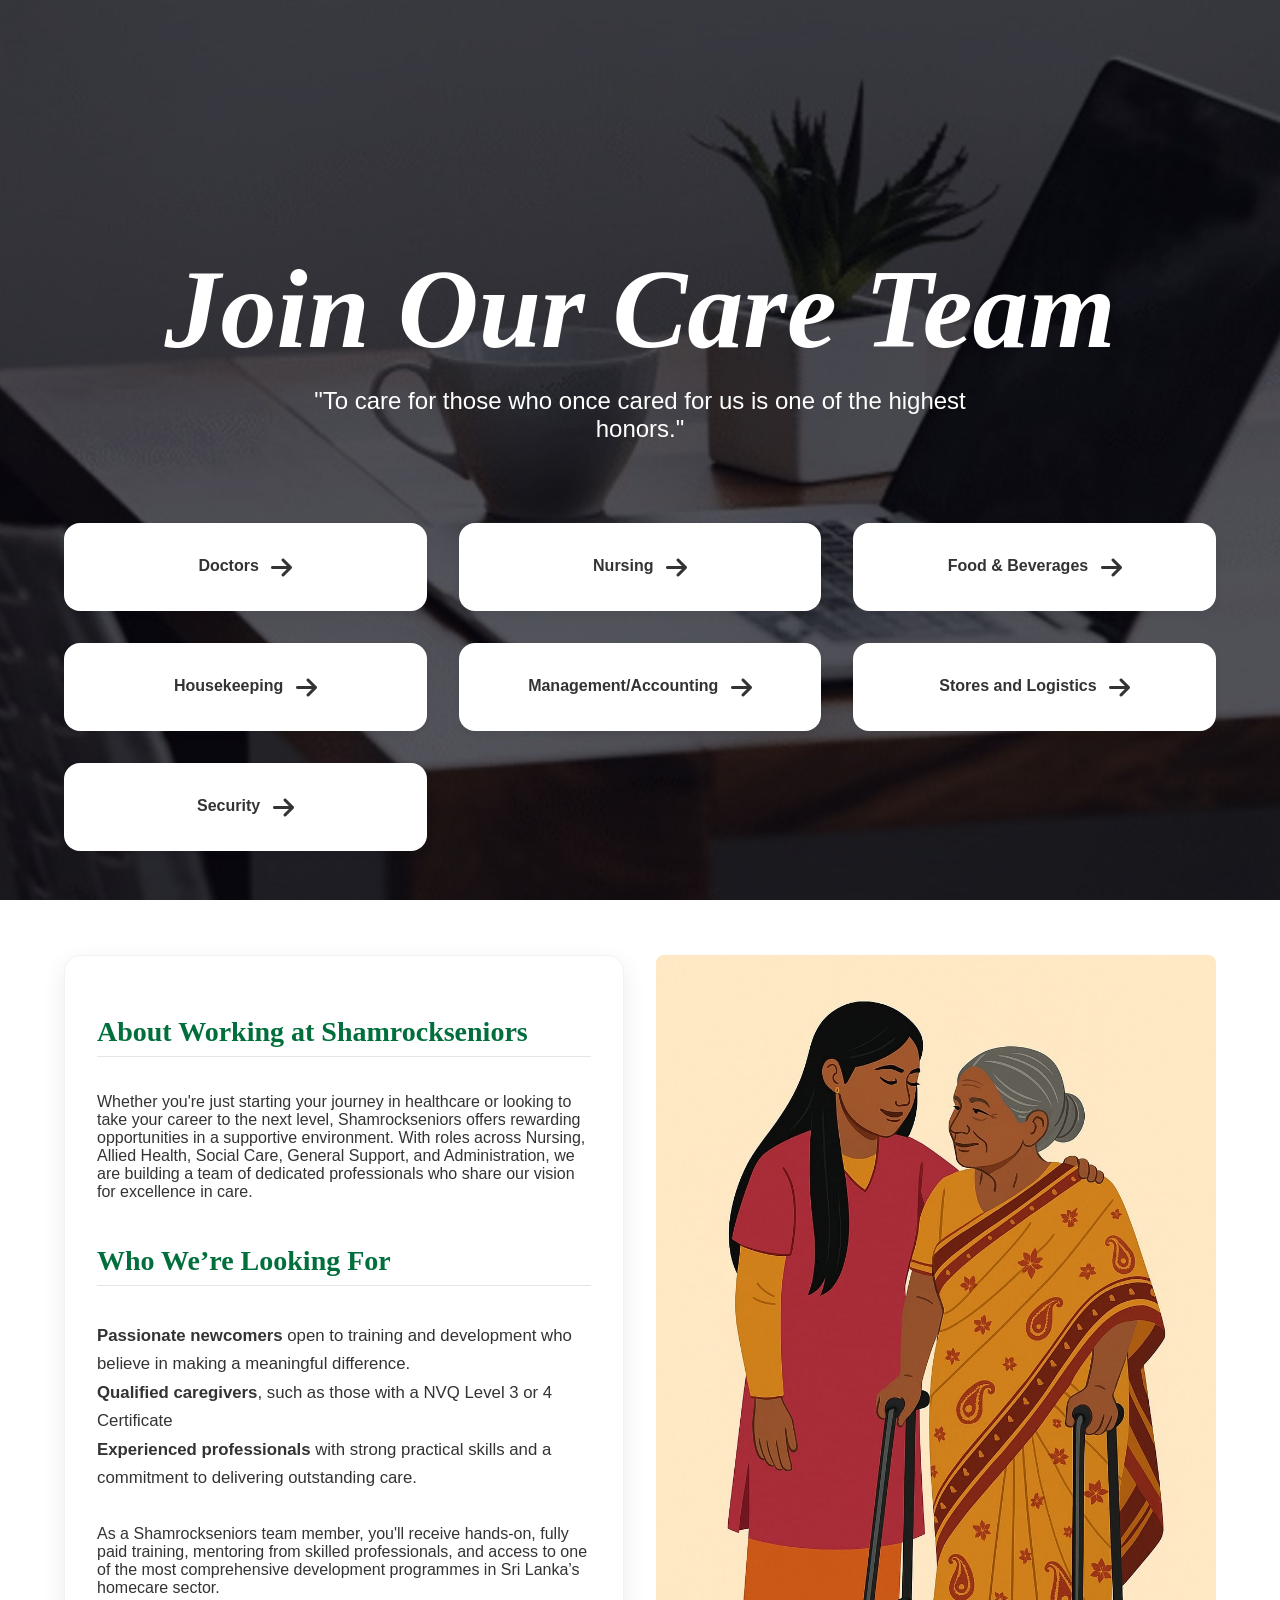
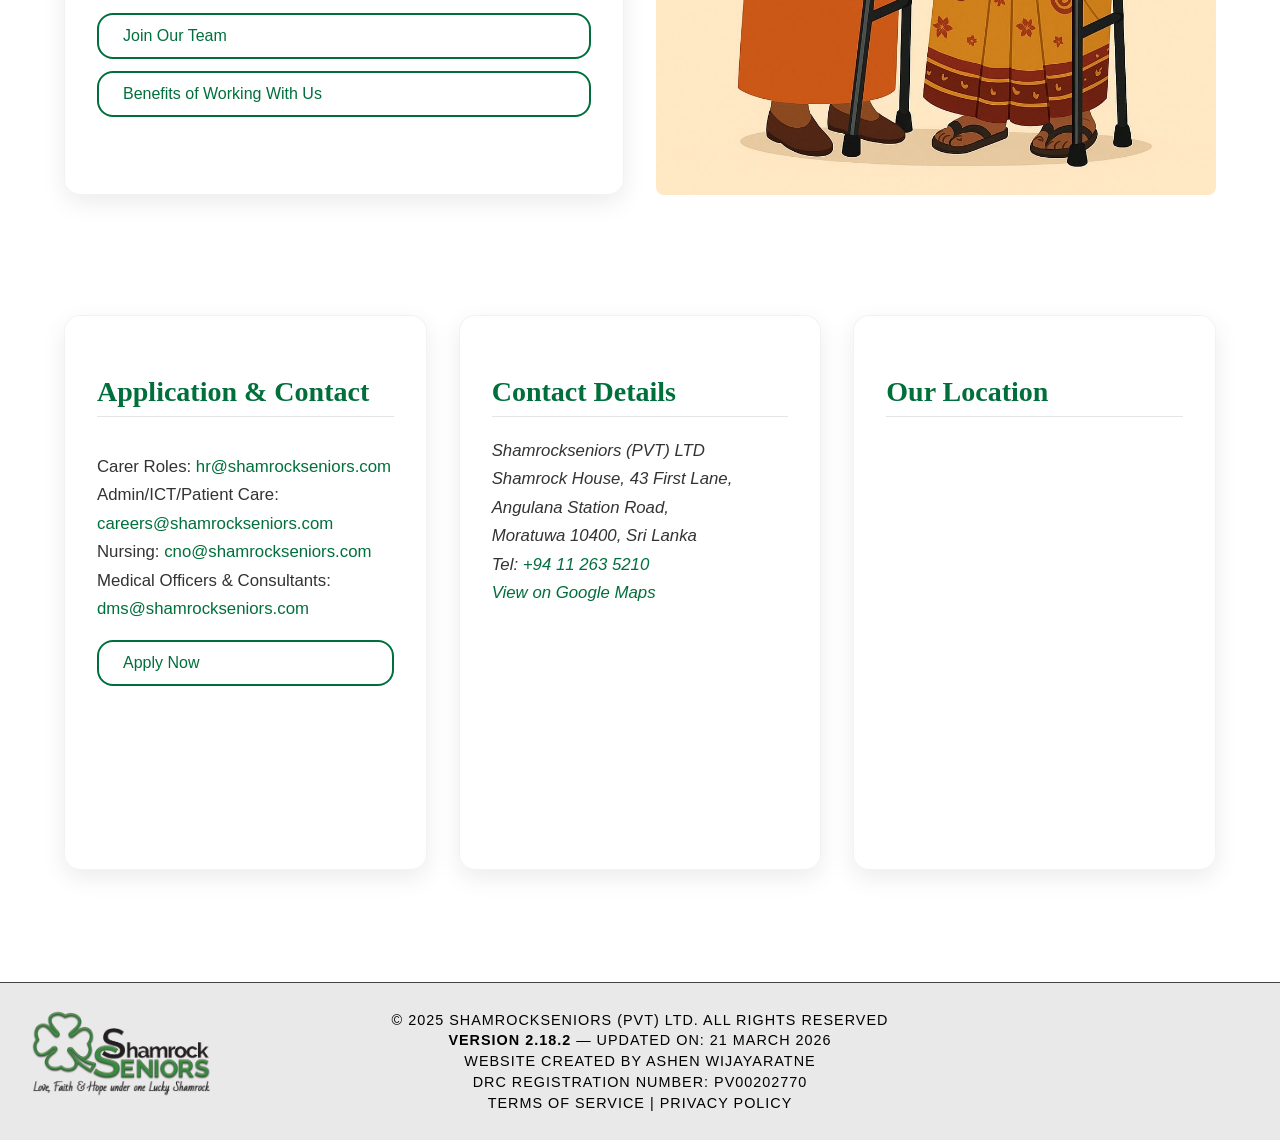
<file: index.html>
<!doctype html>
<html lang="en">
  <head>
    <meta charset="UTF-8" />
    <meta name="viewport" content="width=device-width, initial-scale=1.0" />
    <title>Careers @ Shamrockseniors</title>
    <link rel="stylesheet" href="styles/main.css" />
    <link
      rel="stylesheet"
      href="https://cdnjs.cloudflare.com/ajax/libs/font-awesome/6.5.0/css/all.min.css"
    />
    <script
      defer
      src="https://static.cloudflareinsights.com/beacon.min.js"
      data-cf-beacon='{"token": "533448b437704bad85caef8a41b90d67"}'
    ></script>
    <!-- Google tag (gtag.js) -->
    <script
      async
      src="https://www.googletagmanager.com/gtag/js?id=G-MVVEGXLM5V"
    ></script>
    <script>
      window.dataLayer = window.dataLayer || [];
      function gtag() {
        dataLayer.push(arguments);
      }
      gtag("js", new Date());

      gtag("config", "G-MVVEGXLM5V");
    </script>
  </head>
  <body>
    <!-- Simple Header Section -->
    <section class="simple-header container">
      <h1>Join Our Care Team</h1>
      <p class="subtitle">
        "To care for those who once cared for us is one of the highest honors."
      </p>
    </section>

    <main>
      <!-- Category Buttons -->
      <section class="category-grid container" id="categories">
        <a class="category-card" href="pages/doctors.html"
          >Doctors <i class="fas fa-arrow-right arrow-icon"></i>
        </a>
        <a class="category-card" href="pages/nursing.html"
          >Nursing <i class="fas fa-arrow-right arrow-icon"></i>
        </a>
        <a class="category-card" href="pages/FandB.html"
          >Food &amp; Beverages
          <i class="fas fa-arrow-right arrow-icon"></i>
        </a>
        <a class="category-card" href="pages/housekeeping.html"
          >Housekeeping
          <i class="fas fa-arrow-right arrow-icon"></i>
        </a>
        <a class="category-card" href="pages/management-accounting.html"
          >Management/Accounting
          <i class="fas fa-arrow-right arrow-icon"></i>
        </a>
        <a class="category-card" href="pages/stores.html"
          >Stores and Logistics <i class="fas fa-arrow-right arrow-icon"></i>
        </a>
        <a class="category-card" href="pages/security.html"
          >Security <i class="fas fa-arrow-right arrow-icon"></i>
        </a>
      </section>

      <!-- About Working at Shamrockseniors Section -->
      <section class="contact-grid container">
        <div class="contact-card">
          <h3>About Working at Shamrockseniors</h3>
          <p>
            Whether you're just starting your journey in healthcare or looking
            to take your career to the next level, Shamrockseniors offers
            rewarding opportunities in a supportive environment. With roles
            across Nursing, Allied Health, Social Care, General Support, and
            Administration, we are building a team of dedicated professionals
            who share our vision for excellence in care.
          </p>

          <h3>Who We’re Looking For</h3>
          <ul>
            <li>
              <strong>Passionate newcomers</strong> open to training and
              development who believe in making a meaningful difference.
            </li>
            <li>
              <strong>Qualified caregivers</strong>, such as those with a NVQ
              Level 3 or 4 Certificate
            </li>
            <li>
              <strong>Experienced professionals</strong> with strong practical
              skills and a commitment to delivering outstanding care.
            </li>
          </ul>
          <p>
            As a Shamrockseniors team member, you'll receive hands-on, fully
            paid training, mentoring from skilled professionals, and access to
            one of the most comprehensive development programmes in Sri Lanka’s
            homecare sector.
          </p>

          <a href="#categories" class="btn-secondary">Join Our Team</a>
          <a
            href="../pages/benefits.html"
            class="btn-secondary"
            style="margin-top: 0.75rem; display: inline-block"
          >
            Benefits of Working With Us
          </a>
        </div>

        <div class="about-image">
          <img
            src="images/nurseandoldimage.jpeg"
            alt="Nurse and elderly person"
          />
        </div>
      </section>

      <!-- Contact Info -->
      <section class="contact-grid container">
        <div class="contact-card">
          <h3>Application & Contact</h3>
          <ul>
            <li>
              Carer Roles:
              <a href="mailto:hr@shamrockseniors.com">hr@shamrockseniors.com</a>
            </li>
            <li>
              Admin/ICT/Patient Care:
              <a href="mailto:careers@shamrockseniors.com"
                >careers@shamrockseniors.com</a
              >
            </li>
            <li>
              Nursing:
              <a href="mailto:cno@shamrockseniors.com"
                >cno@shamrockseniors.com</a
              >
            </li>
            <li>
              Medical Officers & Consultants:
              <a href="mailto:dms@shamrockseniors.com"
                >dms@shamrockseniors.com</a
              >
            </li>
          </ul>
          <a href="mailto:hr@shamrockseniors.com" class="btn-primary"
            >Apply Now</a
          >
        </div>
        <div class="contact-card">
          <h3>Contact Details</h3>
          <address>
            Shamrockseniors (PVT) LTD<br />
            Shamrock House, 43 First Lane,<br />
            Angulana Station Road,<br />
            Moratuwa 10400, Sri Lanka<br />
            Tel: <a href="tel:+94112635210">+94 11 263 5210</a><br />
            <a href="https://maps.app.goo.gl/jB15w5Lfc6PCYySE7" target="_blank"
              >View on Google Maps</a
            >
          </address>
        </div>
        <div class="contact-card">
          <h3>Our Location</h3>
          <iframe
            src="https://www.google.com/maps/embed?pb=!1m18!1m12!1m3!1d707.5097040660436!2d79.882061147655!3d6.798896254391463!2m3!1f0!2f0!3f0!3m2!1i1024!2i768!4f13.1!3m3!1m2!1s0x3ae245247105eac7%3A0x2ebaddae3370b26f!2s43%201st%20Ln%2C%20Moratuwa%2010400!5e1!3m2!1sen!2slk!4v1750935492772!5m2!1sen!2slk"
            width="300"
            height="400"
            style="border: 0"
            allowfullscreen=""
            loading="lazy"
            referrerpolicy="no-referrer-when-downgrade"
          ></iframe>
        </div>
      </section>
    </main>
    <!-- Footer -->
    <footer class="site-footer">
      <div class="footer-wrapper">
        <div class="fixed-logo">
          <a href="../index.html">
            <img
              src="../images/logo_finalVector.png"
              alt="Shamrockseniors Logo"
            />
          </a>
        </div>
        <div class="footer-content">
          <p>© 2025 Shamrockseniors (PVT) LTD. All Rights Reserved</p>
          <p>
            <strong>Version 2.18.2</strong> &mdash; Updated on:
            <time datetime="2026-03-21">21 March 2026</time>
          </p>
          <p>Website created by Ashen Wijayaratne</p>
          <p>DRC Registration Number: PV00202770</p>
          <p>
            <a href="../pages/terms.html">Terms of Service</a> |
            <a href="../pages/privacy.html">Privacy Policy</a>
          </p>
        </div>
      </div>
    </footer>
  </body>
</html>
</file>
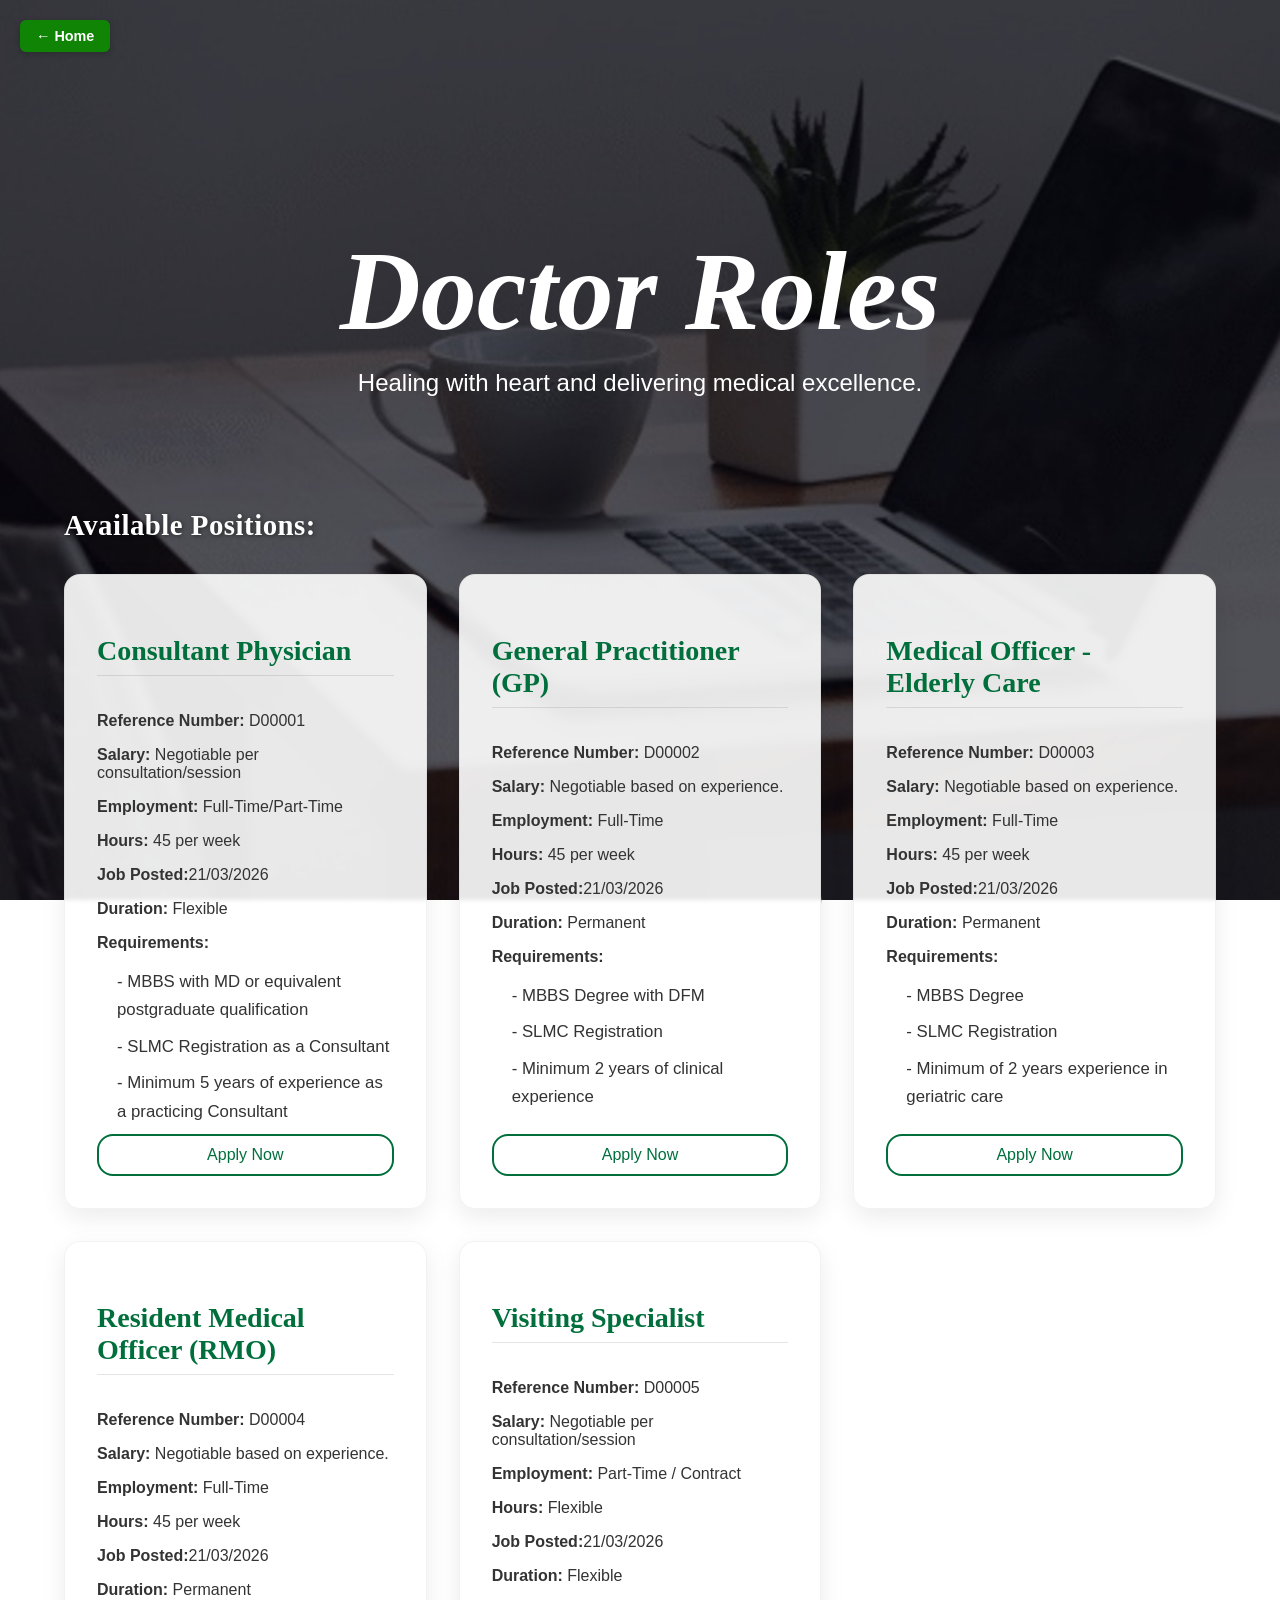
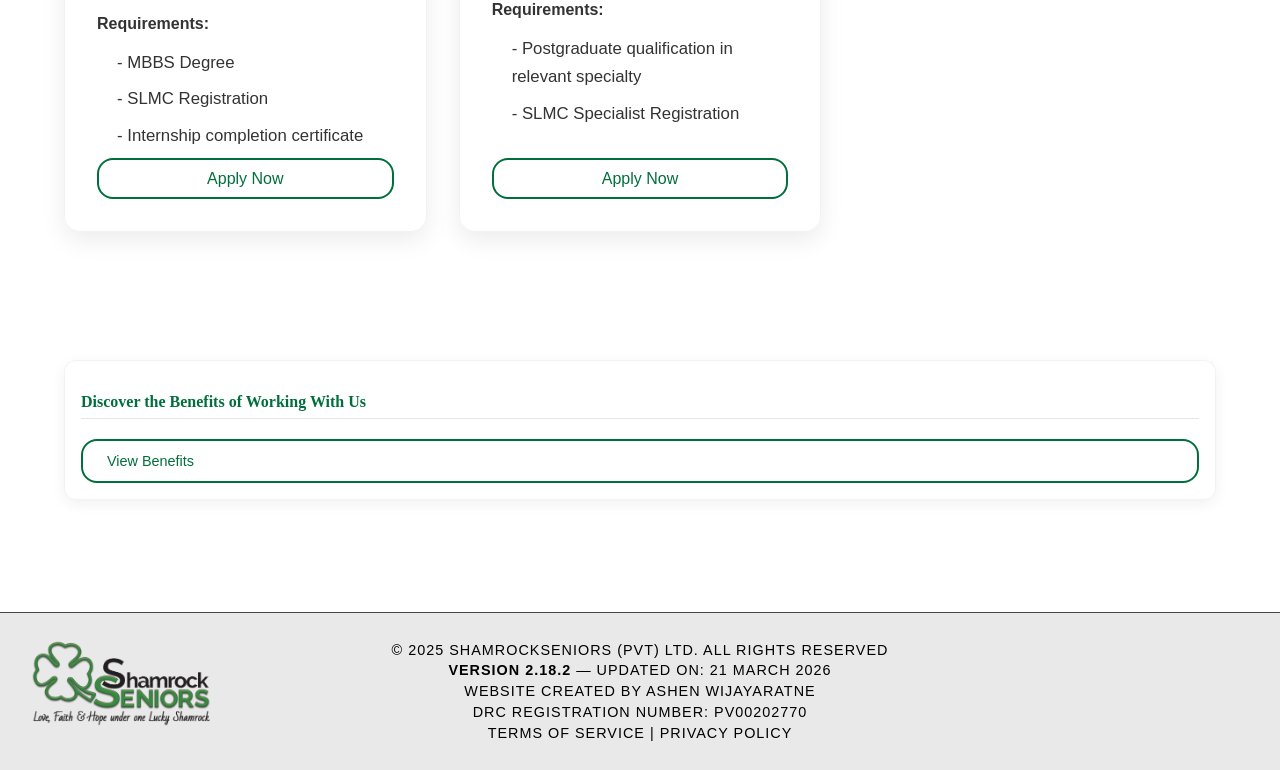
<file: pages/doctors.html>
<!doctype html>
<html lang="en">
  <head>
    <meta charset="UTF-8" />
    <meta name="viewport" content="width=device-width, initial-scale=1.0" />
    <title>Doctor Careers | Shamrockseniors</title>
    <link rel="stylesheet" href="../styles/main.css" />
    <link
      rel="stylesheet"
      href="https://cdnjs.cloudflare.com/ajax/libs/font-awesome/6.5.0/css/all.min.css"
    />
    <!-- Google tag (gtag.js) -->
    <script
      async
      src="https://www.googletagmanager.com/gtag/js?id=G-MVVEGXLM5V"
    ></script>
    <script>
      window.dataLayer = window.dataLayer || [];
      function gtag() {
        dataLayer.push(arguments);
      }
      gtag("js", new Date());

      gtag("config", "G-MVVEGXLM5V");
    </script>
  </head>
  <body>
    <a href="/index.html" class="back-button">← Home</a>
    <header class="simple-header container">
      <h1>Doctor Roles</h1>
      <p class="subtitle">
        Healing with heart and delivering medical excellence.
      </p>
    </header>
    <main>
      <!-- Doctor Job Listings -->
      <section class="container">
        <h2 class="nursing-heading">Available Positions:</h2>
        <div class="contact-grid">
          <!-- Job Card 1 -->
          <div class="contact-card">
            <h3 class="job-title">Consultant Physician</h3>
            <div class="job-meta">
              <p><strong>Reference Number:</strong> D00001</p>
              <p>
                <strong>Salary:</strong> Negotiable per consultation/session
              </p>
              <p><strong>Employment:</strong> Full-Time/Part-Time</p>
              <p><strong>Hours:</strong> 45 per week</p>
              <p><strong>Job Posted:</strong>21/03/2026</p>
              <p><strong>Duration:</strong> Flexible</p>
              <p><strong>Requirements:</strong></p>
              <ul class="small-bullets">
                <li>- MBBS with MD or equivalent postgraduate qualification</li>
                <li>- SLMC Registration as a Consultant</li>
                <li>
                  - Minimum 5 years of experience as a practicing Consultant
                </li>
              </ul>
            </div>
            <a
              href="mailto:dms@shamrockseniors.com?subject=Application%20for%20Consultant%20Physician%20-%20Ref%20D00001"
              class="btn-apply"
            >
              Apply Now
            </a>
          </div>

          <!-- Job Card 2 -->
          <div class="contact-card">
            <h3 class="job-title">General Practitioner (GP)</h3>
            <div class="job-meta">
              <p><strong>Reference Number:</strong> D00002</p>
              <p><strong>Salary:</strong> Negotiable based on experience.</p>
              <p><strong>Employment:</strong> Full-Time</p>
              <p><strong>Hours:</strong> 45 per week</p>
              <p><strong>Job Posted:</strong>21/03/2026</p>
              <p><strong>Duration:</strong> Permanent</p>
              <p><strong>Requirements:</strong></p>
              <ul class="small-bullets">
                <li>- MBBS Degree with DFM</li>
                <li>- SLMC Registration</li>
                <li>- Minimum 2 years of clinical experience</li>
              </ul>
            </div>
            <a
              href="mailto:dms@shamrockseniors.com?subject=Application%20for%20General%20Practitioner%20%28GP%29%20-%20Ref%20D00002"
              class="btn-apply"
            >
              Apply Now
            </a>
          </div>

          <!-- Job Card 3 -->
          <div class="contact-card">
            <h3 class="job-title">Medical Officer - Elderly Care</h3>
            <div class="job-meta">
              <p><strong>Reference Number:</strong> D00003</p>
              <p><strong>Salary:</strong> Negotiable based on experience.</p>
              <p><strong>Employment:</strong> Full-Time</p>
              <p><strong>Hours:</strong> 45 per week</p>
              <p><strong>Job Posted:</strong>21/03/2026</p>
              <p><strong>Duration:</strong> Permanent</p>
              <p><strong>Requirements:</strong></p>
              <ul class="small-bullets">
                <li>- MBBS Degree</li>
                <li>- SLMC Registration</li>
                <li>- Minimum of 2 years experience in geriatric care</li>
              </ul>
            </div>
            <a
              href="mailto:dms@shamrockseniors.com?subject=Application%20for%20Medical%20Officer%20-%20Elderly%20Care%20-%20Ref%20D00003"
              class="btn-apply"
            >
              Apply Now
            </a>
          </div>

          <!-- Job Card 4 -->
          <div class="contact-card">
            <h3 class="job-title">Resident Medical Officer (RMO)</h3>
            <div class="job-meta">
              <p><strong>Reference Number:</strong> D00004</p>
              <p><strong>Salary:</strong> Negotiable based on experience.</p>
              <p><strong>Employment:</strong> Full-Time</p>
              <p><strong>Hours:</strong> 45 per week</p>
              <p><strong>Job Posted:</strong>21/03/2026</p>
              <p><strong>Duration:</strong> Permanent</p>
              <p><strong>Requirements:</strong></p>
              <ul class="small-bullets">
                <li>- MBBS Degree</li>
                <li>- SLMC Registration</li>
                <li>- Internship completion certificate</li>
              </ul>
            </div>
            <a
              href="mailto:dms@shamrockseniors.com?subject=Application%20for%20Resident%20Medical%20Officer%20%28RMO%29%20-%20Ref%20D00004"
              class="btn-apply"
            >
              Apply Now
            </a>
          </div>

          <!-- Job Card 5 -->
          <div class="contact-card">
            <h3 class="job-title">Visiting Specialist</h3>
            <div class="job-meta">
              <p><strong>Reference Number:</strong> D00005</p>
              <p>
                <strong>Salary:</strong> Negotiable per consultation/session
              </p>
              <p><strong>Employment:</strong> Part-Time / Contract</p>
              <p><strong>Hours:</strong> Flexible</p>
              <p><strong>Job Posted:</strong>21/03/2026</p>
              <p><strong>Duration:</strong> Flexible</p>
              <p><strong>Requirements:</strong></p>
              <ul class="small-bullets">
                <li>- Postgraduate qualification in relevant specialty</li>
                <li>- SLMC Specialist Registration</li>
              </ul>
            </div>
            <a
              href="mailto:dms@shamrockseniors.com?subject=Application%20for%20Visiting%20Specialist%20-%20Ref%20D00005"
              class="btn-apply"
            >
              Apply Now
            </a>
          </div>
        </div>
      </section>
      <section class="contact-grid container compact-section">
        <div class="contact-card compact-card">
          <h3>Discover the Benefits of Working With Us</h3>
          <a
            href="../pages/benefits.html"
            class="btn-secondary"
            style="margin-top: 0.5rem; display: inline-block"
          >
            View Benefits
          </a>
        </div>
      </section>
    </main>

    <!-- Footer -->
    <footer class="site-footer">
      <div class="footer-wrapper">
        <div class="fixed-logo">
          <a href="../index.html">
            <img
              src="../images/logo_finalVector.png"
              alt="Shamrockseniors Logo"
            />
          </a>
        </div>
        <div class="footer-content">
          <p>© 2025 Shamrockseniors (PVT) LTD. All Rights Reserved</p>
          <p>
            <strong>Version 2.18.2</strong> &mdash; Updated on:
            <time datetime="2026-03-21">21 March 2026</time>
          </p>
          <p>Website created by Ashen Wijayaratne</p>
          <p>DRC Registration Number: PV00202770</p>
          <p>
            <a href="../pages/terms.html">Terms of Service</a> |
            <a href="../pages/privacy.html">Privacy Policy</a>
          </p>
        </div>
      </div>
    </footer>
  </body>
</html>
</file>
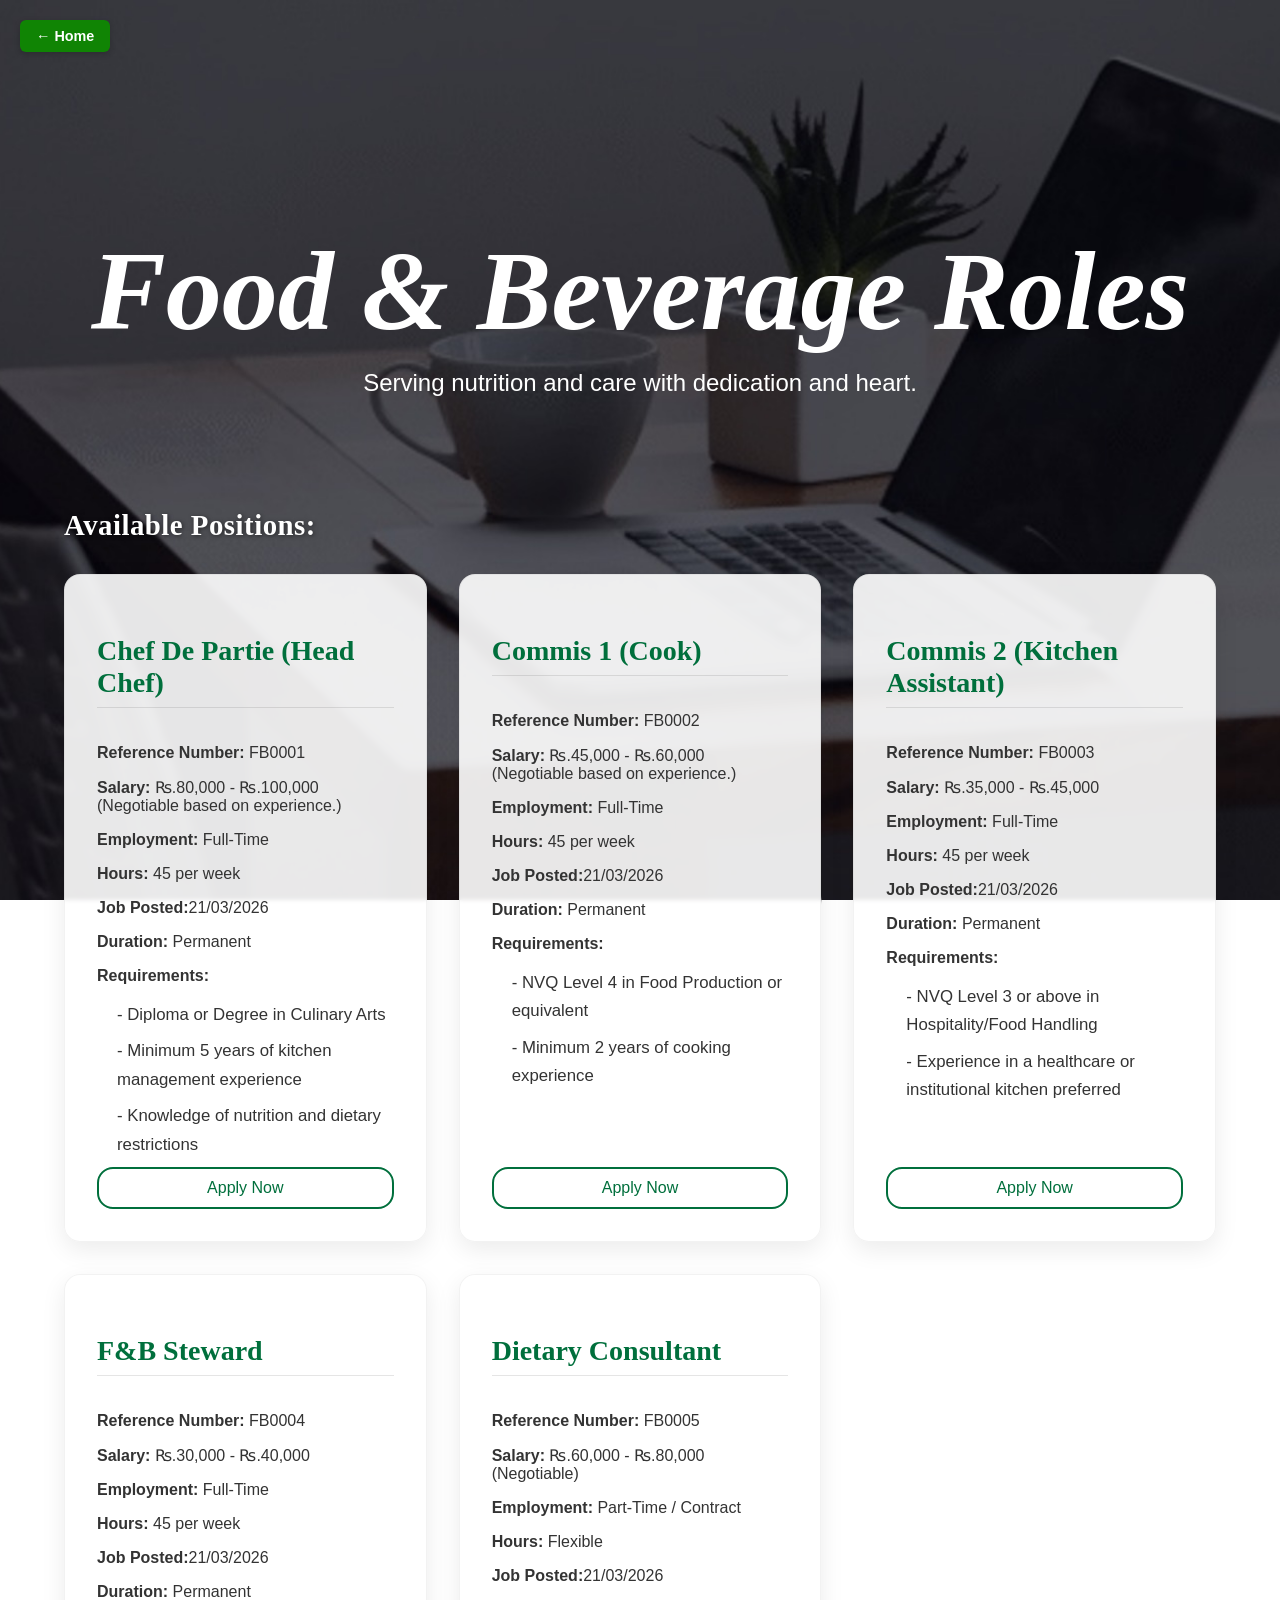
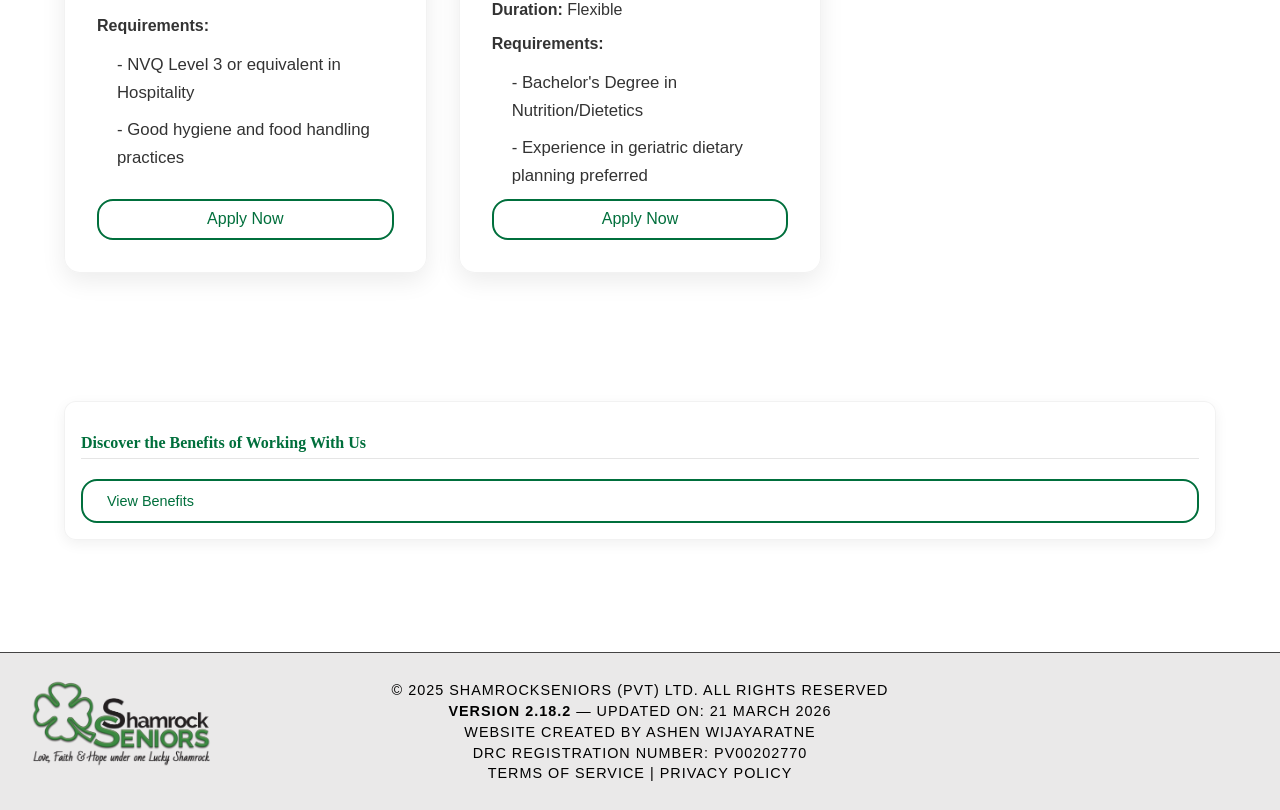
<file: pages/FandB.html>
<!doctype html>
<html lang="en">
  <head>
    <meta charset="UTF-8" />
    <meta name="viewport" content="width=device-width, initial-scale=1.0" />
    <title>Food & Beverage Careers | Shamrockseniors</title>
    <link rel="stylesheet" href="../styles/main.css" />
    <link
      rel="stylesheet"
      href="https://cdnjs.cloudflare.com/ajax/libs/font-awesome/6.5.0/css/all.min.css"
    />
    <!-- Google tag (gtag.js) -->
    <script
      async
      src="https://www.googletagmanager.com/gtag/js?id=G-MVVEGXLM5V"
    ></script>
    <script>
      window.dataLayer = window.dataLayer || [];
      function gtag() {
        dataLayer.push(arguments);
      }
      gtag("js", new Date());

      gtag("config", "G-MVVEGXLM5V");
    </script>
    <a href="/index.html" class="back-button">← Home</a>
  </head>
  <body>
    <header class="simple-header container">
      <h1>Food & Beverage Roles</h1>
      <p class="subtitle">
        Serving nutrition and care with dedication and heart.
      </p>
    </header>
    <main>
      <!-- Job Listings -->
      <section class="container">
        <h2 class="nursing-heading">Available Positions:</h2>
        <div class="contact-grid">
          <!-- Job Card 1 -->
          <div class="contact-card">
            <h3 class="job-title">Chef De Partie (Head Chef)</h3>
            <div class="job-meta">
              <p><strong>Reference Number:</strong> FB0001</p>
              <p>
                <strong>Salary:</strong> ₨.80,000 - ₨.100,000 (Negotiable based
                on experience.)
              </p>
              <p><strong>Employment:</strong> Full-Time</p>
              <p><strong>Hours:</strong> 45 per week</p>
              <p><strong>Job Posted:</strong>21/03/2026</p>
              <p><strong>Duration:</strong> Permanent</p>
              <p><strong>Requirements:</strong></p>
              <ul class="small-bullets">
                <li>- Diploma or Degree in Culinary Arts</li>
                <li>- Minimum 5 years of kitchen management experience</li>
                <li>- Knowledge of nutrition and dietary restrictions</li>
              </ul>
            </div>
            <a
              href="mailto:careers@shamrockseniors.com?subject=Application%20for%20Chef%20De%20Partie%20(Head%20Chef)%20-%20Ref%20FB0001"
              class="btn-apply"
            >
              Apply Now
            </a>
          </div>

          <!-- Job Card 2 -->
          <div class="contact-card">
            <h3 class="job-title">Commis 1 (Cook)</h3>
            <div class="job-meta">
              <p><strong>Reference Number:</strong> FB0002</p>
              <p>
                <strong>Salary:</strong> ₨.45,000 - ₨.60,000 (Negotiable based
                on experience.)
              </p>
              <p><strong>Employment:</strong> Full-Time</p>
              <p><strong>Hours:</strong> 45 per week</p>
              <p><strong>Job Posted:</strong>21/03/2026</p>
              <p><strong>Duration:</strong> Permanent</p>
              <p><strong>Requirements:</strong></p>
              <ul class="small-bullets">
                <li>- NVQ Level 4 in Food Production or equivalent</li>
                <li>- Minimum 2 years of cooking experience</li>
              </ul>
            </div>
            <a
              href="mailto:careers@shamrockseniors.com?subject=Application%20for%20Commis%201%20(Cook)%20-%20Ref%20FB0002"
              class="btn-apply"
            >
              Apply Now
            </a>
          </div>

          <!-- Job Card 3 -->
          <div class="contact-card">
            <h3 class="job-title">Commis 2 (Kitchen Assistant)</h3>
            <div class="job-meta">
              <p><strong>Reference Number:</strong> FB0003</p>
              <p><strong>Salary:</strong> ₨.35,000 - ₨.45,000</p>
              <p><strong>Employment:</strong> Full-Time</p>
              <p><strong>Hours:</strong> 45 per week</p>
              <p><strong>Job Posted:</strong>21/03/2026</p>
              <p><strong>Duration:</strong> Permanent</p>
              <p><strong>Requirements:</strong></p>
              <ul class="small-bullets">
                <li>- NVQ Level 3 or above in Hospitality/Food Handling</li>
                <li>
                  - Experience in a healthcare or institutional kitchen
                  preferred
                </li>
              </ul>
            </div>
            <a
              href="mailto:careers@shamrockseniors.com?subject=Application%20for%20Commis%202%20(Kitchen%20Assistant)%20-%20Ref%20FB0003"
              class="btn-apply"
            >
              Apply Now
            </a>
          </div>

          <!-- Job Card 4 -->
          <div class="contact-card">
            <h3 class="job-title">F&amp;B Steward</h3>
            <div class="job-meta">
              <p><strong>Reference Number:</strong> FB0004</p>
              <p><strong>Salary:</strong> ₨.30,000 - ₨.40,000</p>
              <p><strong>Employment:</strong> Full-Time</p>
              <p><strong>Hours:</strong> 45 per week</p>
              <p><strong>Job Posted:</strong>21/03/2026</p>
              <p><strong>Duration:</strong> Permanent</p>
              <p><strong>Requirements:</strong></p>
              <ul class="small-bullets">
                <li>- NVQ Level 3 or equivalent in Hospitality</li>
                <li>- Good hygiene and food handling practices</li>
              </ul>
            </div>
            <a
              href="mailto:careers@shamrockseniors.com?subject=Application%20for%20F%20%26%20B%20Steward%20-%20Ref%20FB0004"
              class="btn-apply"
            >
              Apply Now
            </a>
          </div>

          <!-- Job Card 5 -->
          <div class="contact-card">
            <h3 class="job-title">Dietary Consultant</h3>
            <div class="job-meta">
              <p><strong>Reference Number:</strong> FB0005</p>
              <p><strong>Salary:</strong> ₨.60,000 - ₨.80,000 (Negotiable)</p>
              <p><strong>Employment:</strong> Part-Time / Contract</p>
              <p><strong>Hours:</strong> Flexible</p>
              <p><strong>Job Posted:</strong>21/03/2026</p>
              <p><strong>Duration:</strong> Flexible</p>
              <p><strong>Requirements:</strong></p>
              <ul class="small-bullets">
                <li>- Bachelor's Degree in Nutrition/Dietetics</li>
                <li>- Experience in geriatric dietary planning preferred</li>
              </ul>
            </div>
            <a
              href="mailto:careers@shamrockseniors.com?subject=Application%20for%20Dietary%20Consultant%20-%20Ref%20FB0005"
              class="btn-apply"
            >
              Apply Now
            </a>
          </div>
        </div>
      </section>
      <section class="contact-grid container compact-section">
        <div class="contact-card compact-card">
          <h3>Discover the Benefits of Working With Us</h3>
          <a
            href="../pages/benefits.html"
            class="btn-secondary"
            style="margin-top: 0.5rem; display: inline-block"
          >
            View Benefits
          </a>
        </div>
      </section>
    </main>

    <!-- Footer -->
    <footer class="site-footer">
      <div class="footer-wrapper">
        <div class="fixed-logo">
          <a href="../index.html">
            <img
              src="../images/logo_finalVector.png"
              alt="Shamrockseniors Logo"
            />
          </a>
        </div>
        <div class="footer-content">
          <p>© 2025 Shamrockseniors (PVT) LTD. All Rights Reserved</p>
          <p>
            <strong>Version 2.18.2</strong> &mdash; Updated on:
            <time datetime="2026-03-21">21 March 2026</time>
          </p>
          <p>Website created by Ashen Wijayaratne</p>
          <p>DRC Registration Number: PV00202770</p>
          <p>
            <a href="../pages/terms.html">Terms of Service</a> |
            <a href="../pages/privacy.html">Privacy Policy</a>
          </p>
        </div>
      </div>
    </footer>
  </body>
</html>
</file>
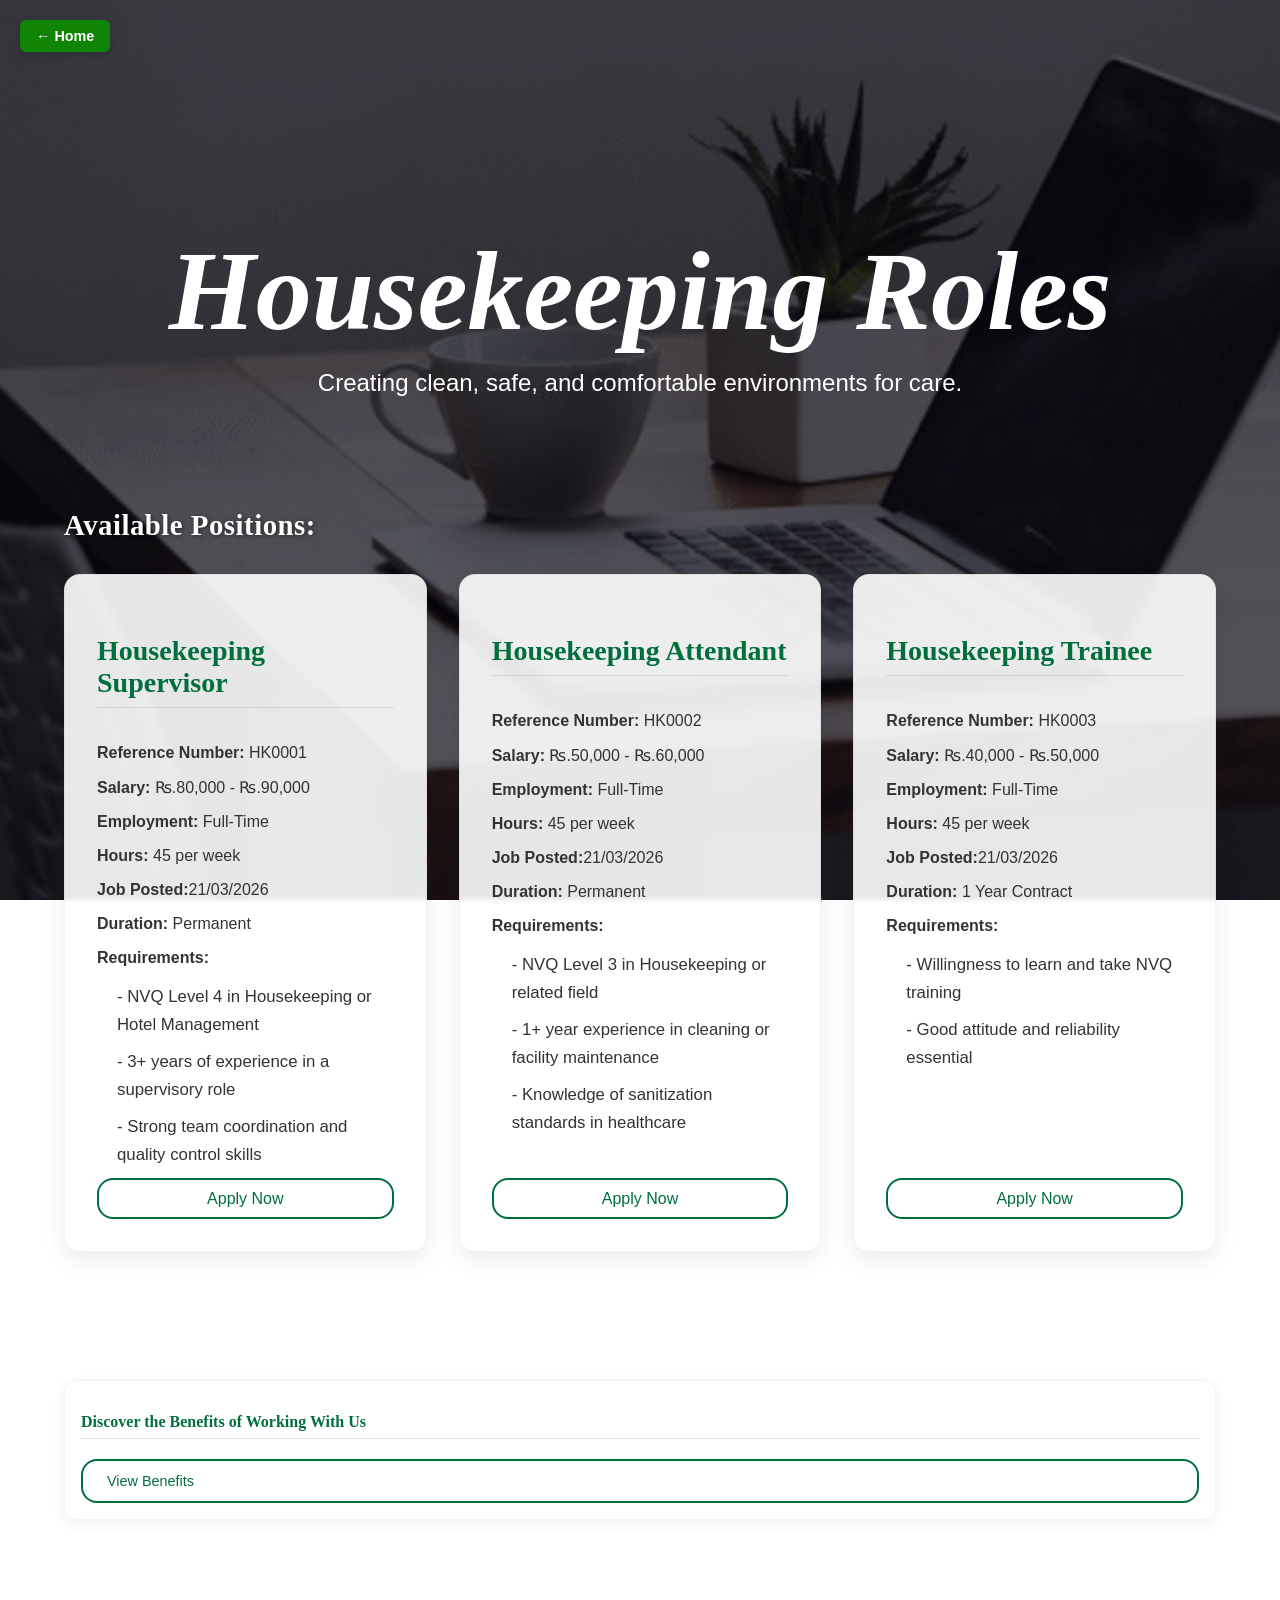
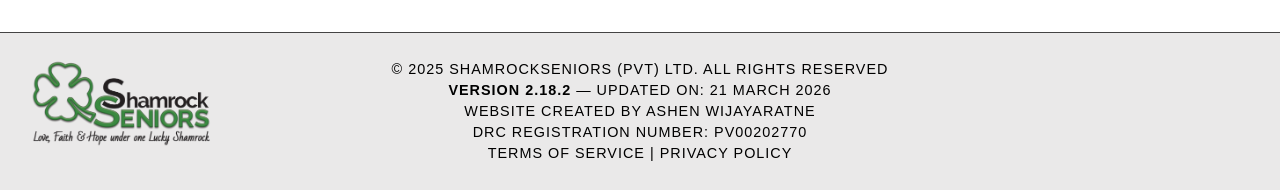
<file: pages/housekeeping.html>
<!doctype html>
<html lang="en">
  <head>
    <meta charset="UTF-8" />
    <meta name="viewport" content="width=device-width, initial-scale=1.0" />
    <title>Housekeeping Careers | Shamrockseniors</title>
    <link rel="stylesheet" href="../styles/main.css" />
    <link
      rel="stylesheet"
      href="https://cdnjs.cloudflare.com/ajax/libs/font-awesome/6.5.0/css/all.min.css"
    />
    <!-- Google tag (gtag.js) -->
    <script
      async
      src="https://www.googletagmanager.com/gtag/js?id=G-MVVEGXLM5V"
    ></script>
    <script>
      window.dataLayer = window.dataLayer || [];
      function gtag() {
        dataLayer.push(arguments);
      }
      gtag("js", new Date());

      gtag("config", "G-MVVEGXLM5V");
    </script>
    <a href="/index.html" class="back-button">← Home</a>
  </head>
  <body>
    <header class="simple-header container">
      <h1>Housekeeping Roles</h1>
      <p class="subtitle">
        Creating clean, safe, and comfortable environments for care.
      </p>
    </header>
    <main>
      <!-- Job Listings -->
      <section class="container">
        <h2 class="nursing-heading">Available Positions:</h2>
        <div class="contact-grid">
          <!-- Job Card 1 -->
          <div class="contact-card">
            <h3 class="job-title">Housekeeping Supervisor</h3>
            <div class="job-meta">
              <p><strong>Reference Number:</strong> HK0001</p>
              <p><strong>Salary:</strong> ₨.80,000 - ₨.90,000</p>
              <p><strong>Employment:</strong> Full-Time</p>
              <p><strong>Hours:</strong> 45 per week</p>
              <p><strong>Job Posted:</strong>21/03/2026</p>
              <p><strong>Duration:</strong> Permanent</p>
              <p><strong>Requirements:</strong></p>
              <ul class="small-bullets">
                <li>- NVQ Level 4 in Housekeeping or Hotel Management</li>
                <li>- 3+ years of experience in a supervisory role</li>
                <li>- Strong team coordination and quality control skills</li>
              </ul>
            </div>
            <a
              href="mailto:careers@shamrockseniors.com?subject=Application%20for%20Housekeeping%20Supervisor%20-%20Ref%20HK0001"
              class="btn-apply"
            >
              Apply Now
            </a>
          </div>

          <!-- Job Card 2 -->
          <div class="contact-card">
            <h3 class="job-title">Housekeeping Attendant</h3>
            <div class="job-meta">
              <p><strong>Reference Number:</strong> HK0002</p>
              <p><strong>Salary:</strong> ₨.50,000 - ₨.60,000</p>
              <p><strong>Employment:</strong> Full-Time</p>
              <p><strong>Hours:</strong> 45 per week</p>
              <p><strong>Job Posted:</strong>21/03/2026</p>
              <p><strong>Duration:</strong> Permanent</p>
              <p><strong>Requirements:</strong></p>
              <ul class="small-bullets">
                <li>- NVQ Level 3 in Housekeeping or related field</li>
                <li>
                  - 1+ year experience in cleaning or facility maintenance
                </li>
                <li>- Knowledge of sanitization standards in healthcare</li>
              </ul>
            </div>
            <a
              href="mailto:careers@shamrockseniors.com?subject=Application%20for%20Housekeeping%20Attendant%20-%20Ref%20HK0002"
              class="btn-apply"
            >
              Apply Now
            </a>
          </div>

          <!-- Job Card 3 -->
          <div class="contact-card">
            <h3 class="job-title">Housekeeping Trainee</h3>
            <div class="job-meta">
              <p><strong>Reference Number:</strong> HK0003</p>
              <p><strong>Salary:</strong> ₨.40,000 - ₨.50,000</p>
              <p><strong>Employment:</strong> Full-Time</p>
              <p><strong>Hours:</strong> 45 per week</p>
              <p><strong>Job Posted:</strong>21/03/2026</p>
              <p><strong>Duration:</strong> 1 Year Contract</p>
              <p><strong>Requirements:</strong></p>
              <ul class="small-bullets">
                <li>- Willingness to learn and take NVQ training</li>
                <li>- Good attitude and reliability essential</li>
              </ul>
            </div>
            <a
              href="mailto:careers@shamrockseniors.com?subject=Application%20for%20Housekeeping%20Trainee%20-%20Ref%20HK0003"
              class="btn-apply"
            >
              Apply Now
            </a>
          </div>
        </div>
      </section>
      <section class="contact-grid container compact-section">
        <div class="contact-card compact-card">
          <h3>Discover the Benefits of Working With Us</h3>
          <a
            href="../pages/benefits.html"
            class="btn-secondary"
            style="margin-top: 0.5rem; display: inline-block"
          >
            View Benefits
          </a>
        </div>
      </section>
    </main>

    <!-- Footer -->
    <footer class="site-footer">
      <div class="footer-wrapper">
        <div class="fixed-logo">
          <a href="../index.html">
            <img
              src="../images/logo_finalVector.png"
              alt="Shamrockseniors Logo"
            />
          </a>
        </div>
        <div class="footer-content">
          <p>© 2025 Shamrockseniors (PVT) LTD. All Rights Reserved</p>
          <p>
            <strong>Version 2.18.2</strong> &mdash; Updated on:
            <time datetime="2026-03-21">21 March 2026</time>
          </p>
          <p>Website created by Ashen Wijayaratne</p>
          <p>DRC Registration Number: PV00202770</p>
          <p>
            <a href="../pages/terms.html">Terms of Service</a> |
            <a href="../pages/privacy.html">Privacy Policy</a>
          </p>
        </div>
      </div>
    </footer>
  </body>
</html>
</file>
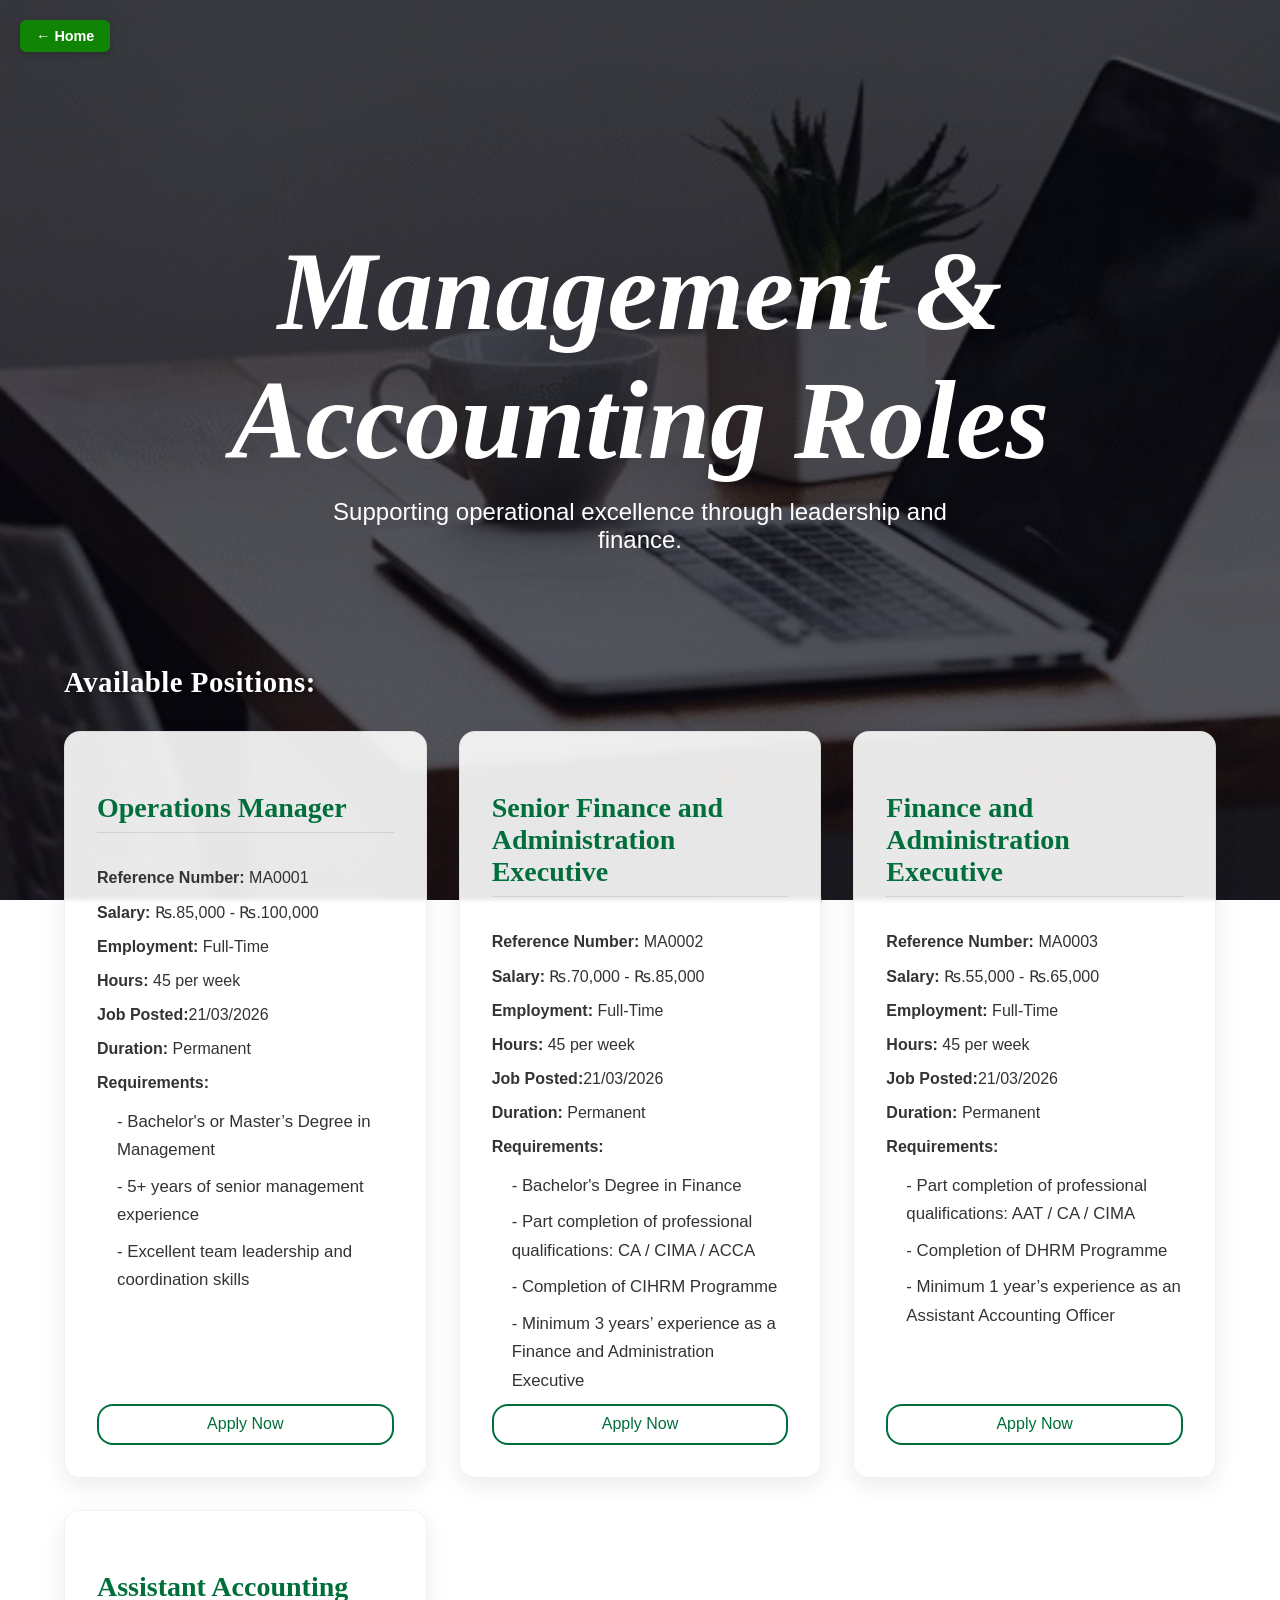
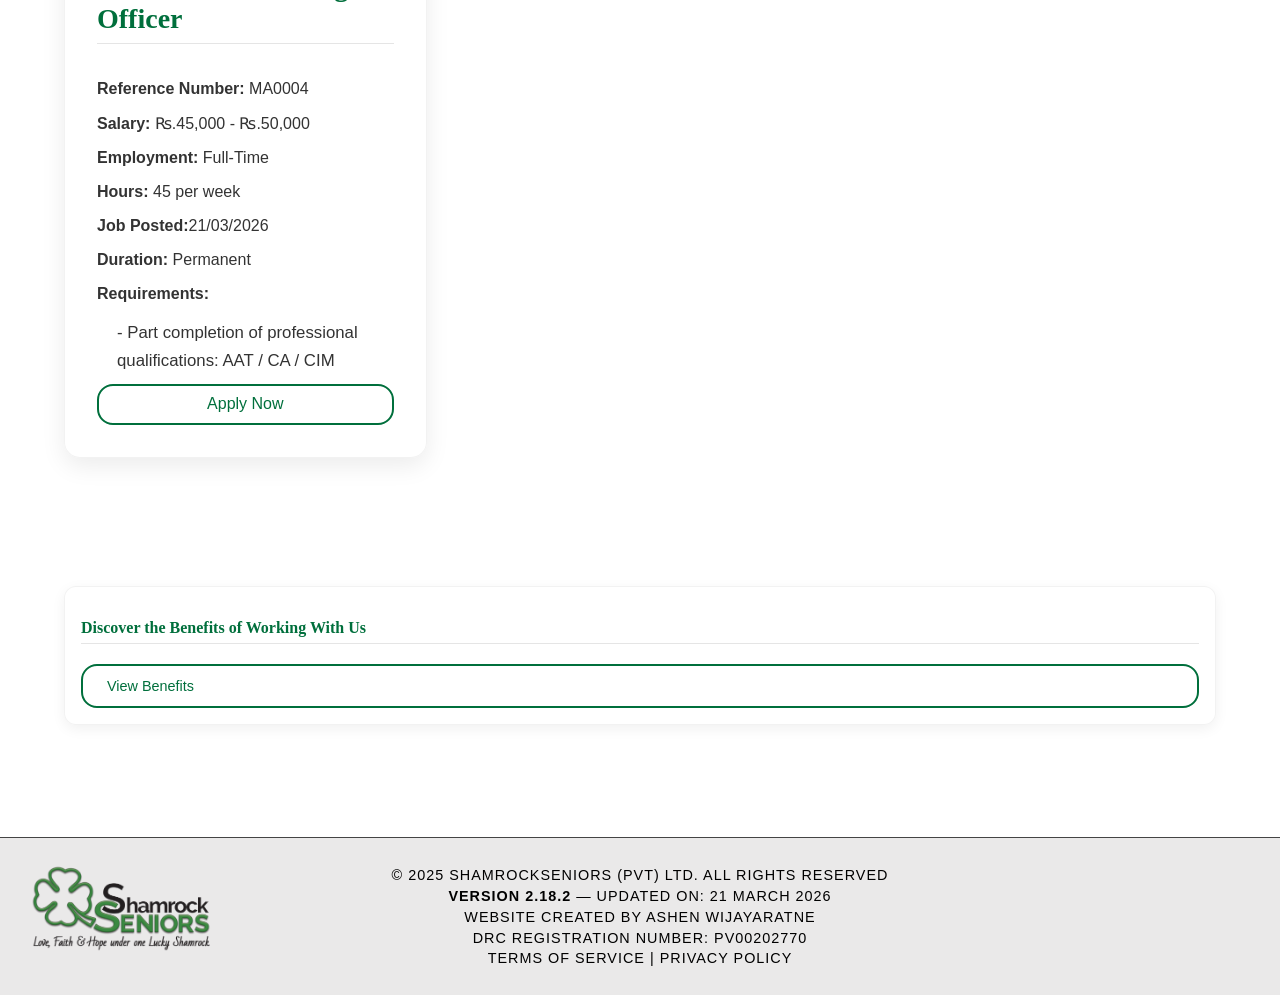
<file: pages/management-accounting.html>
<!doctype html>
<html lang="en">
  <head>
    <meta charset="UTF-8" />
    <meta name="viewport" content="width=device-width, initial-scale=1.0" />
    <title>Management & Accounting Careers | Shamrockseniors</title>
    <link rel="stylesheet" href="../styles/main.css" />
    <link
      rel="stylesheet"
      href="https://cdnjs.cloudflare.com/ajax/libs/font-awesome/6.5.0/css/all.min.css"
    />
    <!-- Google tag (gtag.js) -->
    <script
      async
      src="https://www.googletagmanager.com/gtag/js?id=G-MVVEGXLM5V"
    ></script>
    <script>
      window.dataLayer = window.dataLayer || [];
      function gtag() {
        dataLayer.push(arguments);
      }
      gtag("js", new Date());

      gtag("config", "G-MVVEGXLM5V");
    </script>
    <a href="/index.html" class="back-button">← Home</a>
  </head>
  <body>
    <header class="simple-header container">
      <h1>Management & Accounting Roles</h1>
      <p class="subtitle">
        Supporting operational excellence through leadership and finance.
      </p>
    </header>
    <main>
      <!-- Job Listings -->
      <section class="container">
        <h2 class="nursing-heading">Available Positions:</h2>
        <div class="contact-grid">
          <!-- Job Card 1 -->
          <div class="contact-card">
            <h3 class="job-title">Operations Manager</h3>
            <div class="job-meta">
              <p><strong>Reference Number:</strong> MA0001</p>
              <p><strong>Salary:</strong> ₨.85,000 - ₨.100,000</p>
              <p><strong>Employment:</strong> Full-Time</p>
              <p><strong>Hours:</strong> 45 per week</p>
              <p><strong>Job Posted:</strong>21/03/2026</p>
              <p><strong>Duration:</strong> Permanent</p>
              <p><strong>Requirements:</strong></p>
              <ul class="small-bullets">
                <li>- Bachelor's or Master’s Degree in Management</li>
                <li>- 5+ years of senior management experience</li>
                <li>- Excellent team leadership and coordination skills</li>
              </ul>
            </div>
            <a
              href="mailto:careers@shamrockseniors.com?subject=Application%20for%20Operations%20Manager%20-%20Ref%20MA0001"
              class="btn-apply"
            >
              Apply Now
            </a>
          </div>

          <!-- Job Card 2 -->
          <div class="contact-card">
            <h3 class="job-title">
              Senior Finance and Administration Executive
            </h3>
            <div class="job-meta">
              <p><strong>Reference Number:</strong> MA0002</p>
              <p><strong>Salary:</strong> ₨.70,000 - ₨.85,000</p>
              <p><strong>Employment:</strong> Full-Time</p>
              <p><strong>Hours:</strong> 45 per week</p>
              <p><strong>Job Posted:</strong>21/03/2026</p>
              <p><strong>Duration:</strong> Permanent</p>
              <p><strong>Requirements:</strong></p>
              <ul class="small-bullets">
                <li>- Bachelor's Degree in Finance</li>
                <li>
                  - Part completion of professional qualifications: CA / CIMA /
                  ACCA
                </li>
                <li>- Completion of CIHRM Programme</li>
                <li>
                  - Minimum 3 years’ experience as a Finance and Administration
                  Executive
                </li>
              </ul>
            </div>
            <a
              href="mailto:careers@shamrockseniors.com?subject=Application%20for%20Senior%20Finance%20and%20Administration%20Executive%20-%20Ref%20MA0002"
              class="btn-apply"
            >
              Apply Now
            </a>
          </div>

          <!-- Job Card 3 -->
          <div class="contact-card">
            <h3 class="job-title">Finance and Administration Executive</h3>
            <div class="job-meta">
              <p><strong>Reference Number:</strong> MA0003</p>
              <p><strong>Salary:</strong> ₨.55,000 - ₨.65,000</p>
              <p><strong>Employment:</strong> Full-Time</p>
              <p><strong>Hours:</strong> 45 per week</p>
              <p><strong>Job Posted:</strong>21/03/2026</p>
              <p><strong>Duration:</strong> Permanent</p>
              <p><strong>Requirements:</strong></p>
              <ul class="small-bullets">
                <li>
                  - Part completion of professional qualifications: AAT / CA /
                  CIMA
                </li>
                <li>- Completion of DHRM Programme</li>
                <li>
                  - Minimum 1 year’s experience as an Assistant Accounting
                  Officer
                </li>
              </ul>
            </div>
            <a
              href="mailto:careers@shamrockseniors.com?subject=Application%20for%20Finance%20and%20Administration%20Executive%20-%20Ref%20MA0003"
              class="btn-apply"
            >
              Apply Now
            </a>
          </div>

          <!-- Job Card 4 -->
          <div class="contact-card">
            <h3 class="job-title">Assistant Accounting Officer</h3>
            <div class="job-meta">
              <p><strong>Reference Number:</strong> MA0004</p>
              <p><strong>Salary:</strong> ₨.45,000 - ₨.50,000</p>
              <p><strong>Employment:</strong> Full-Time</p>
              <p><strong>Hours:</strong> 45 per week</p>
              <p><strong>Job Posted:</strong>21/03/2026</p>
              <p><strong>Duration:</strong> Permanent</p>
              <p><strong>Requirements:</strong></p>
              <ul class="small-bullets">
                <li>
                  - Part completion of professional qualifications: AAT / CA /
                  CIM
                </li>
              </ul>
            </div>
            <a
              href="mailto:careers@shamrockseniors.com?subject=Application%20for%20Assistant%20Accounting%20Officer%20-%20Ref%20MA0004"
              class="btn-apply"
            >
              Apply Now
            </a>
          </div>
        </div>
      </section>
      <section class="contact-grid container compact-section">
        <div class="contact-card compact-card">
          <h3>Discover the Benefits of Working With Us</h3>
          <a
            href="../pages/benefits.html"
            class="btn-secondary"
            style="margin-top: 0.5rem; display: inline-block"
          >
            View Benefits
          </a>
        </div>
      </section>
    </main>

    <!-- Footer -->
    <footer class="site-footer">
      <div class="footer-wrapper">
        <div class="fixed-logo">
          <a href="../index.html">
            <img
              src="../images/logo_finalVector.png"
              alt="Shamrockseniors Logo"
            />
          </a>
        </div>
        <div class="footer-content">
          <p>© 2025 Shamrockseniors (PVT) LTD. All Rights Reserved</p>
          <p>
            <strong>Version 2.18.2</strong> &mdash; Updated on:
            <time datetime="2026-03-21">21 March 2026</time>
          </p>
          <p>Website created by Ashen Wijayaratne</p>
          <p>DRC Registration Number: PV00202770</p>
          <p>
            <a href="../pages/terms.html">Terms of Service</a> |
            <a href="../pages/privacy.html">Privacy Policy</a>
          </p>
        </div>
      </div>
    </footer>
  </body>
</html>
</file>
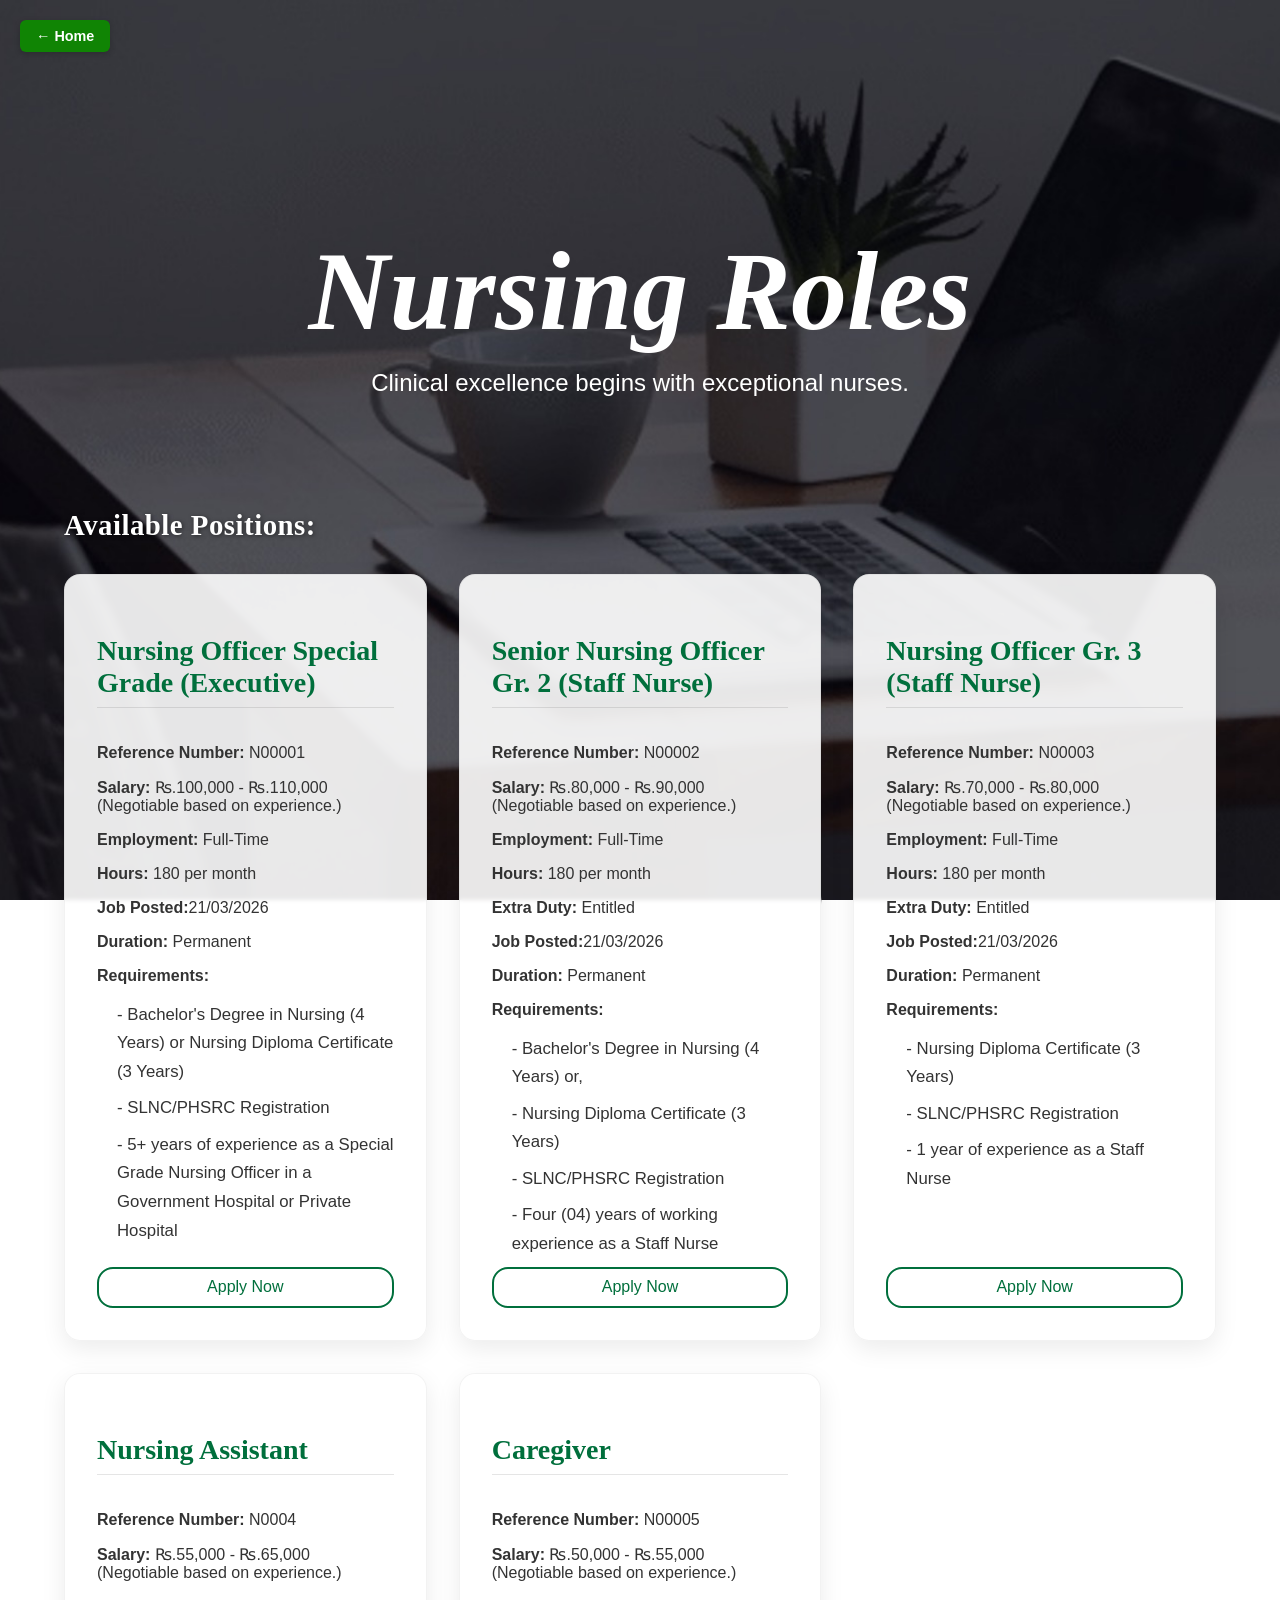
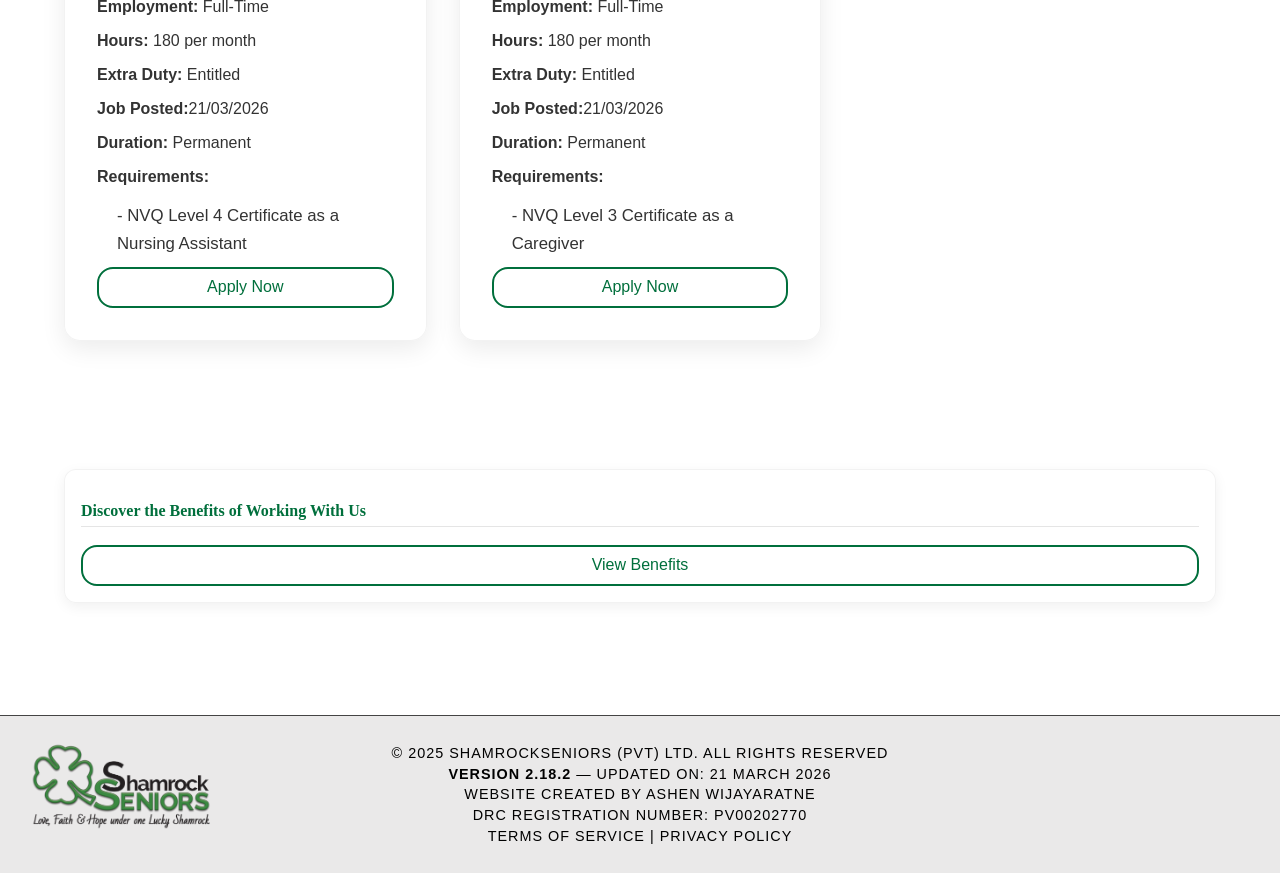
<file: pages/nursing.html>
<!DOCTYPE html>
<html lang="en">
  <head>
    <meta charset="UTF-8" />
    <meta name="viewport" content="width=device-width, initial-scale=1.0" />
    <title>Nursing Careers | Shamrockseniors</title>
    <link rel="stylesheet" href="../styles/main.css" />
    <link
      rel="stylesheet"
      href="https://cdnjs.cloudflare.com/ajax/libs/font-awesome/6.5.0/css/all.min.css"
    />
    <!-- Google tag (gtag.js) -->
    <script async src="https://www.googletagmanager.com/gtag/js?id=G-MVVEGXLM5V"></script>
    <script>
      window.dataLayer = window.dataLayer || [];
      function gtag(){dataLayer.push(arguments);}
      gtag('js', new Date());

      gtag('config', 'G-MVVEGXLM5V');
    </script>
  </head>
  <body>
    <a href="/index.html" class="back-button">← Home</a>
    <header class="simple-header container">
      <h1>Nursing Roles</h1>
      <p class="subtitle">
        Clinical excellence begins with exceptional nurses.
      </p>
    </header>
    <main>
      <!-- Nursing Job Listings -->
      <section class="container">
        <h2 class="nursing-heading">Available Positions:</h2>
        <div class="contact-grid">
          <!-- Job Card 1 -->
          <div class="contact-card">
            <h3 class="job-title">Nursing Officer Special Grade (Executive)</h3>
            <div class="job-meta">
              <p><strong>Reference Number:</strong> N00001</p>
              <p><strong>Salary:</strong> ₨.100,000 - ₨.110,000 (Negotiable based on experience.)</p>
              <p><strong>Employment:</strong> Full-Time</p>
              <p><strong>Hours:</strong> 180 per month</p>
              <p><strong>Job Posted:</strong>21/03/2026</p>
              <p><strong>Duration:</strong> Permanent</p>
              <p><strong>Requirements:</strong></p>
              <ul class="small-bullets">
                <li>- Bachelor's Degree in Nursing (4 Years) or Nursing Diploma Certificate (3 Years)</li>
                <li>- SLNC/PHSRC Registration</li>
                <li>- 5+ years of experience as a Special Grade Nursing Officer in a Government Hospital or Private Hospital</li>
              </ul>
            </div>
              <a 
                href="mailto:cno@shamrockseniors.com?subject=Application%20for%20Nursing%20Officer%20Special%20Grade%20-%20Ref%20N00001" 
                class="btn-apply"
              >
                Apply Now
              </a>
          </div>

          <!-- Job Card 2 -->
          <div class="contact-card">
            <h3 class="job-title">Senior Nursing Officer Gr. 2 (Staff Nurse)</h3>
            <div class="job-meta">
              <p><strong>Reference Number:</strong> N00002</p>
              <p><strong>Salary:</strong> ₨.80,000 - ₨.90,000 (Negotiable based on experience.)</p>
              <p><strong>Employment:</strong> Full-Time</p>
              <p><strong>Hours:</strong> 180 per month</p>
              <p><strong>Extra Duty:</strong> Entitled</p>
              <p><strong>Job Posted:</strong>21/03/2026</p>
              <p><strong>Duration:</strong> Permanent</p>
              <p><strong>Requirements:</strong></p>
              <ul class="small-bullets">
                <li>- Bachelor's Degree in Nursing (4 Years) or,</li>
                <li>- Nursing Diploma Certificate (3 Years)</li>
                <li>- SLNC/PHSRC Registration</li>
                <li>- Four (04) years of working experience as a Staff Nurse</li>
              </ul>
            </div>
              <a 
                href="mailto:cno@shamrockseniors.com?subject=Application%20for%20Senior%20Nursing%20Officer%20Gr.%202%20-%20Ref%20N00002" 
                class="btn-apply"
              >
                Apply Now
              </a>
          </div>

          <!-- Job Card 3 -->
          <div class="contact-card">
            <h3 class="job-title">Nursing Officer Gr. 3 (Staff Nurse)</h3>
            <div class="job-meta">
              <p><strong>Reference Number:</strong> N00003</p>
              <p><strong>Salary:</strong> ₨.70,000 - ₨.80,000 (Negotiable based on experience.)</p>
              <p><strong>Employment:</strong> Full-Time</p>
              <p><strong>Hours:</strong> 180 per month</p>
              <p><strong>Extra Duty:</strong> Entitled</p>
              <p><strong>Job Posted:</strong>21/03/2026</p>
              <p><strong>Duration:</strong> Permanent</p>
              <p><strong>Requirements:</strong></p>
              <ul class="small-bullets">
                <li>- Nursing Diploma Certificate (3 Years)</li>
                <li>- SLNC/PHSRC Registration</li>
                <li>- 1 year of experience as a Staff Nurse</li>
              </ul>
            </div>
              <a 
                href="mailto:cno@shamrockseniors.com?subject=Application%20for%20Nursing%20Officer%20%28Staff%20Nurse%29%20-%20Ref%20N00003" 
                class="btn-apply"
              >
                Apply Now
              </a>
          </div>

          <!-- Job Card 4 -->
          <div class="contact-card">
            <h3 class="job-title">Nursing Assistant</h3>
            <div class="job-meta">
              <p><strong>Reference Number:</strong> N0004</p>
              <p><strong>Salary:</strong> ₨.55,000 - ₨.65,000 (Negotiable based on experience.)</p>
              <p><strong>Employment:</strong> Full-Time</p>
              <p><strong>Hours:</strong> 180 per month</p>
              <p><strong>Extra Duty:</strong> Entitled</p>
              <p><strong>Job Posted:</strong>21/03/2026</p>
              <p><strong>Duration:</strong> Permanent</p>
              <p><strong>Requirements:</strong></p>
              <ul class="small-bullets">
                <li>- NVQ Level 4 Certificate as a Nursing Assistant</li>
              </ul>
            </div>
              <a 
                href="mailto:cno@shamrockseniors.com?subject=Application%20for%20Nursing%20Assistant%20-%20Ref%20N00004" 
                class="btn-apply"
              >
                Apply Now
              </a>
          </div>

          <!-- Job Card 5 -->
          <div class="contact-card">
            <h3 class="job-title">Caregiver</h3>
            <div class="job-meta">
              <p><strong>Reference Number:</strong> N00005</p>
              <p><strong>Salary:</strong> ₨.50,000 - ₨.55,000 (Negotiable based on experience.)</p>
              <p><strong>Employment:</strong> Full-Time</p>
              <p><strong>Hours:</strong> 180 per month</p>
              <p><strong>Extra Duty:</strong> Entitled</p>
              <p><strong>Job Posted:</strong>21/03/2026</p>
              <p><strong>Duration:</strong> Permanent</p>
              <p><strong>Requirements:</strong></p>
              <ul class="small-bullets">
                <li>- NVQ Level 3 Certificate as a Caregiver</li>
              </ul>
            </div>
              <a 
                href="mailto:cno@shamrockseniors.com?subject=Application%20for%20Caregiver%20-%20Ref%20N00005" 
                class="btn-apply"
              >
                Apply Now
              </a>
          </div>
      </section>
      <section class="contact-grid container compact-section">
        <div class="contact-card compact-card">
          <h3>Discover the Benefits of Working With Us</h3>
          <a
            href="../pages/benefits.html"
            class="btn-apply"
          >
            View Benefits
          </a>
        </div>
      </section>
    </main>

    <!-- Footer -->
    <footer class="site-footer">
      <div class="footer-wrapper">
        <div class="fixed-logo">
          <a href="../index.html">
            <img
              src="../images/logo_finalVector.png"
              alt="Shamrockseniors Logo"
            />
          </a>
        </div>
        <div class="footer-content">
          <p>© 2025 Shamrockseniors (PVT) LTD. All Rights Reserved</p>
          <p>
            <strong>Version 2.18.2</strong> &mdash; Updated on:
            <time datetime="2026-03-21">21 March 2026</time>
          </p>
          <p>Website created by Ashen Wijayaratne</p>
          <p>DRC Registration Number: PV00202770</p>
          <p>
            <a href="../pages/terms.html">Terms of Service</a> |
            <a href="../pages/privacy.html">Privacy Policy</a>
          </p>
        </div>
      </div>
    </footer>
  </body>
</html>
</file>
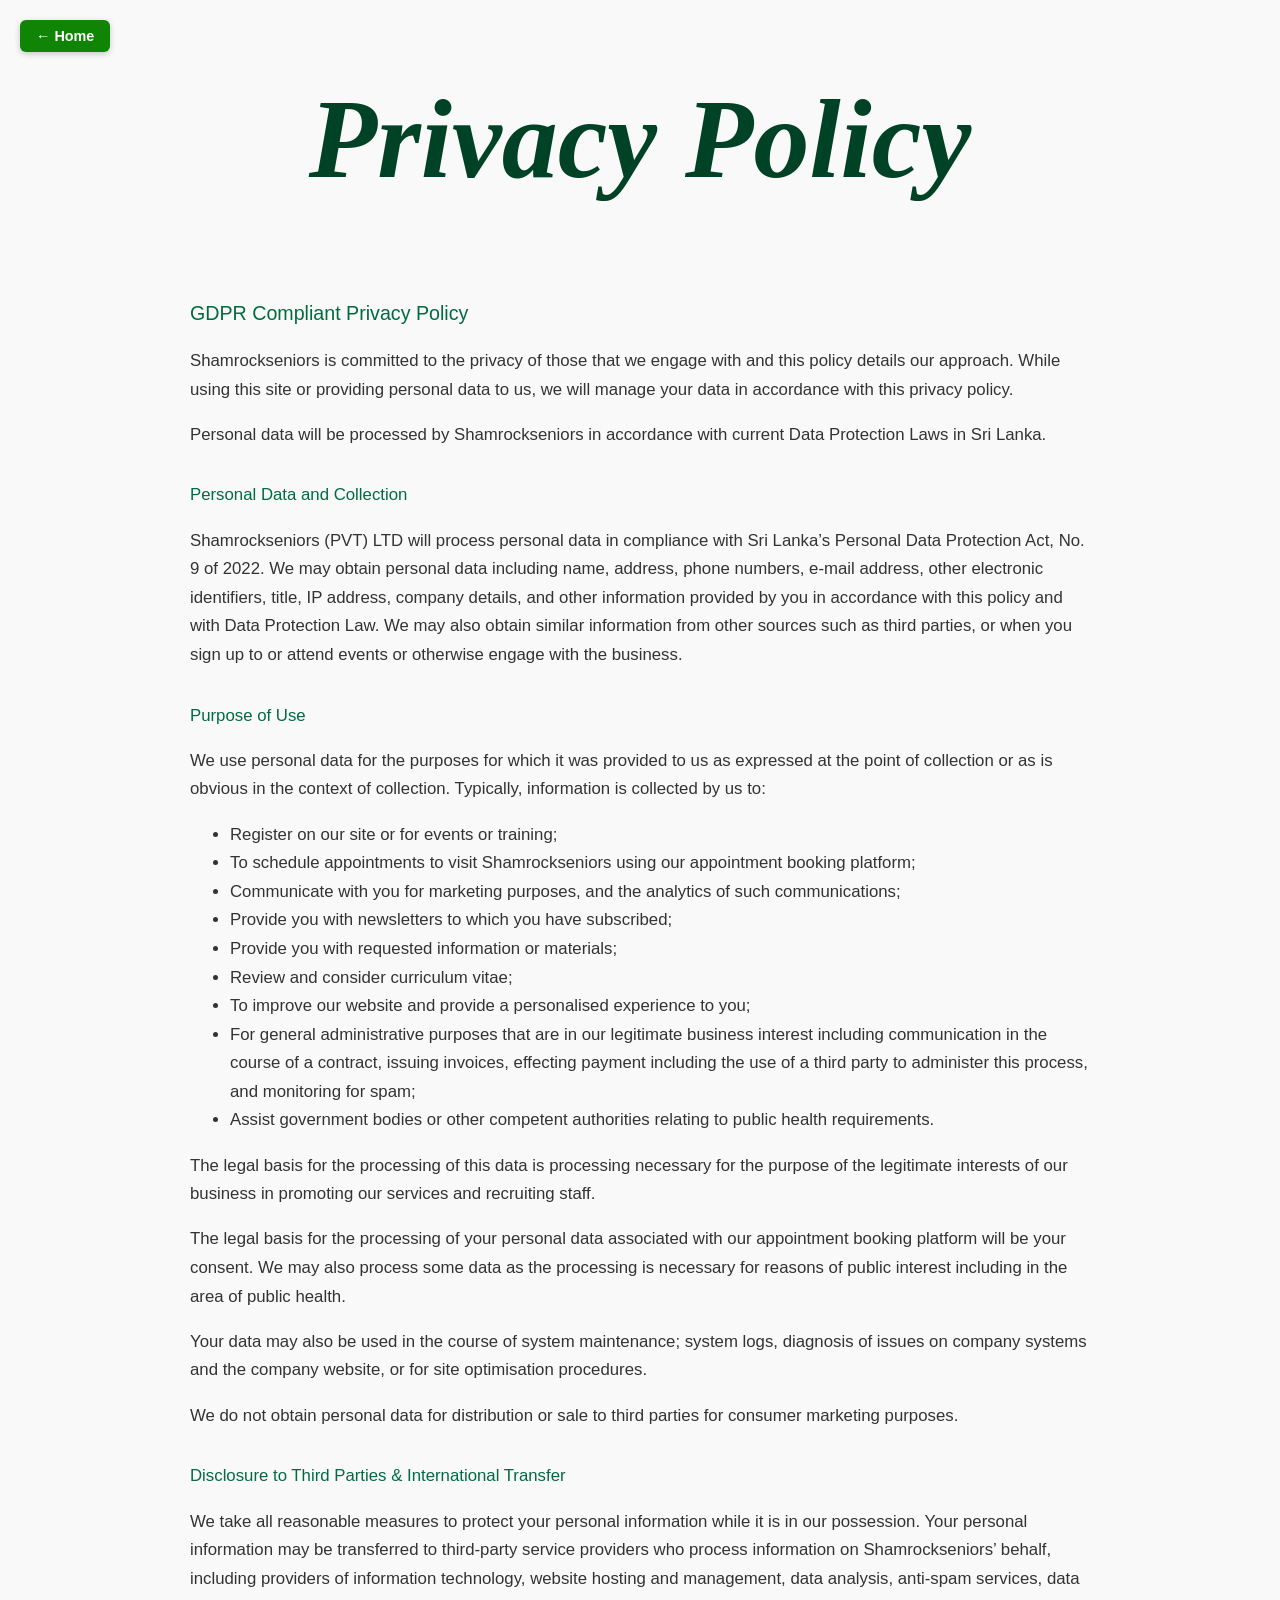
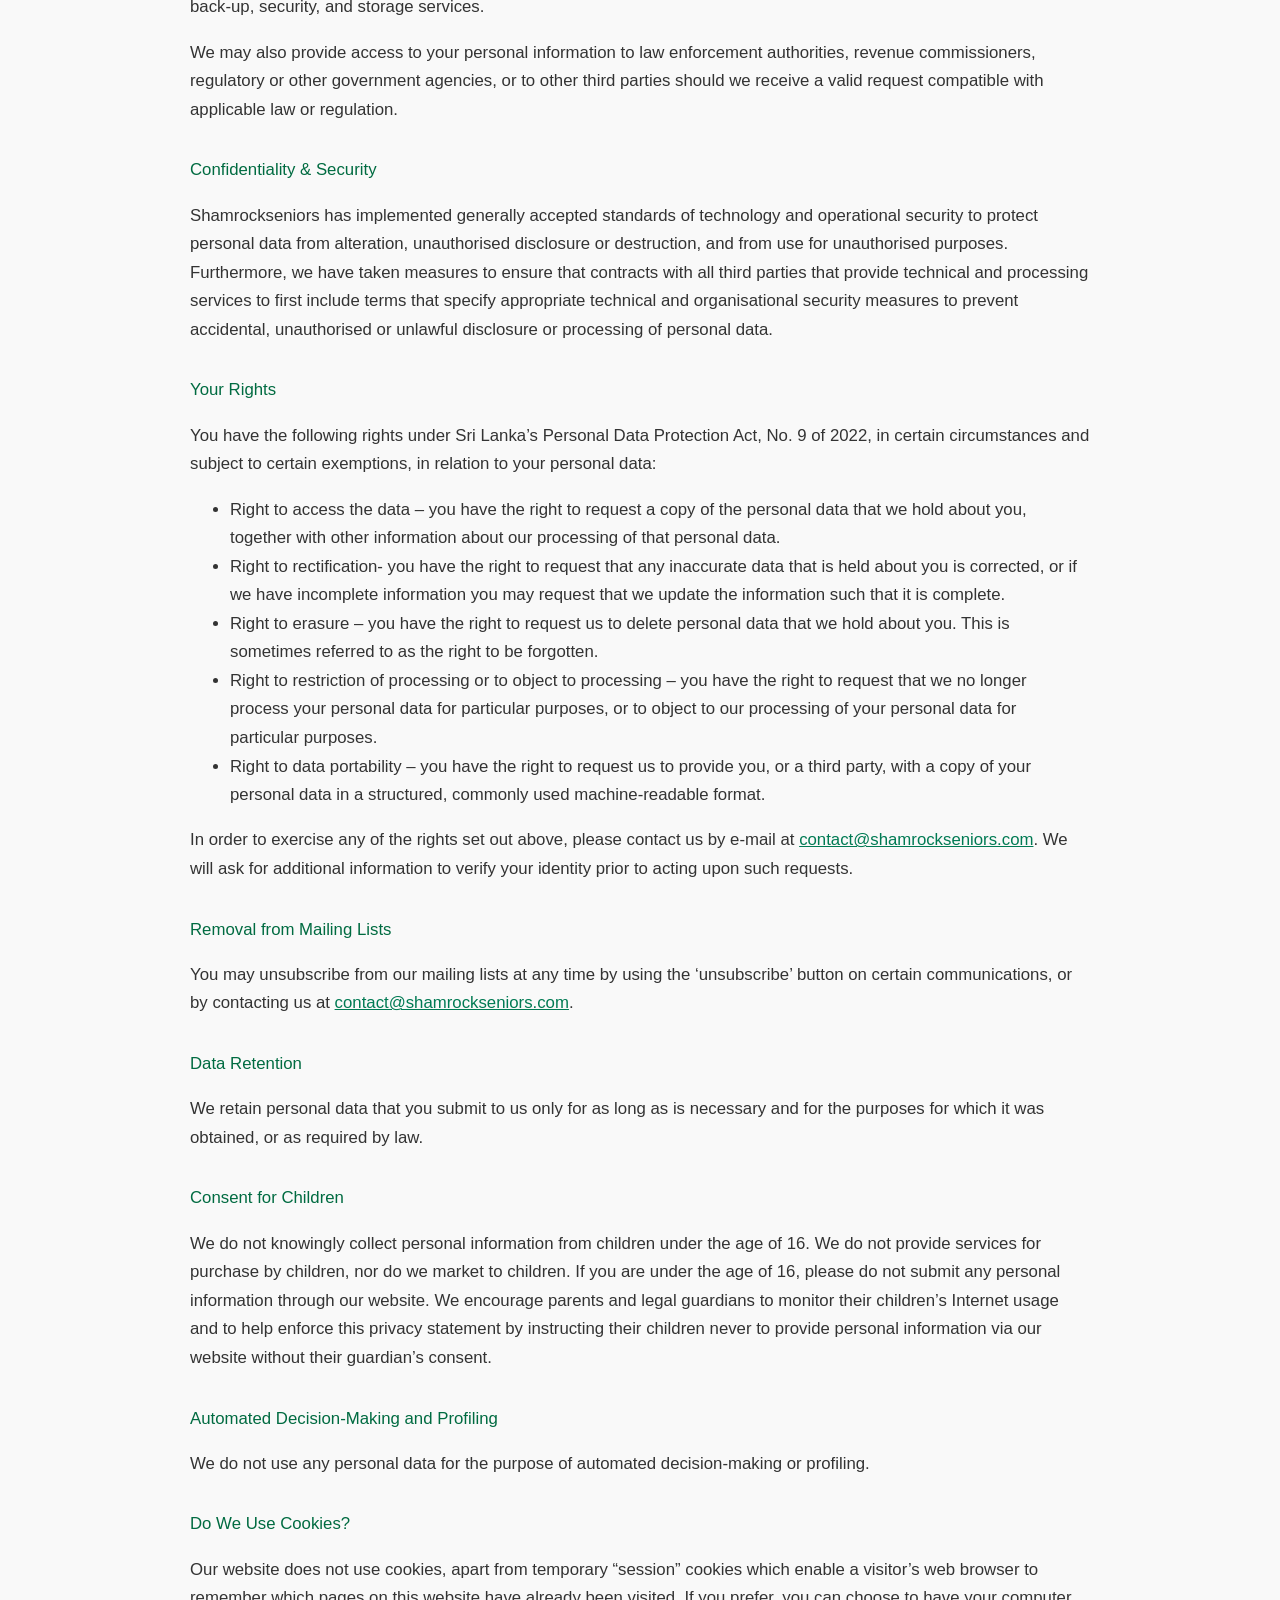
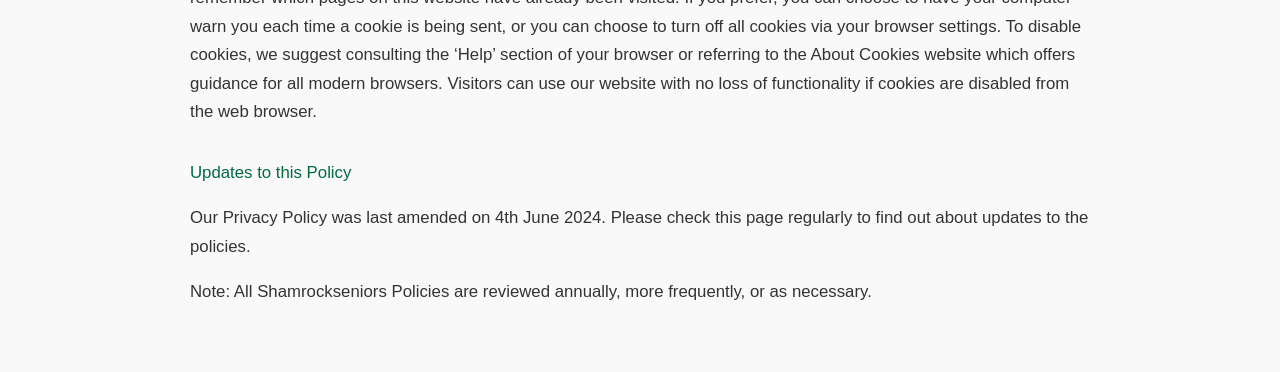
<file: pages/privacy.html>
<!DOCTYPE html>
<html lang="en">
  <head>
    <meta charset="UTF-8" />
    <meta name="viewport" content="width=device-width, initial-scale=1.0" />
    <meta
      name="description"
      content="Privacy Policy of Shamrockseniors (PVT) LTD"
    />
    <title>Privacy Policy - Shamrockseniors (PVT) LTD</title>
    <link rel="stylesheet" href="../styles/main.css" />
    <link
      rel="stylesheet"
      href="https://cdnjs.cloudflare.com/ajax/libs/font-awesome/6.5.0/css/all.min.css"
    />
    <!-- Google tag (gtag.js) -->
    <script
      async
      src="https://www.googletagmanager.com/gtag/js?id=G-MVVEGXLM5V"
    ></script>
    <script>
      window.dataLayer = window.dataLayer || [];
      function gtag() {
        dataLayer.push(arguments);
      }
      gtag("js", new Date());

      gtag("config", "G-MVVEGXLM5V");
    </script>
    <a href="/index.html" class="back-button">← Home</a>
    <style>
      .privacy-policy {
        background-color: #f9f9f9;
        color: #333;
        padding: 3rem 0;
        line-height: 1.7;
        font-size: 1.05rem;
      }

      .privacy-policy h1,
      .privacy-policy h2 {
        color: #004225;
        font-weight: 600;
        margin-bottom: 1rem;
      }

      .privacy-policy h3,
      .privacy-policy h4 {
        color: #006b41;
        margin-top: 2rem;
        margin-bottom: 0.5rem;
        font-weight: 500;
      }

      .privacy-policy ul {
        margin-left: 1.5rem;
        list-style: disc;
        padding-left: 1rem;
      }

      .privacy-policy a {
        color: #007a53;
        text-decoration: underline;
      }

      .privacy-policy a:hover {
        color: #004225;
      }

      .container {
        max-width: 900px;
        margin: 0 auto;
        padding: 0 1rem;
      }

      @media (max-width: 600px) {
        .privacy-policy {
          padding: 2rem 1rem;
        }
      }
    </style>
  </head>
  <body>
    <body style="background-image: none; background-color: #f9f9f9"></body>
    <!-- Header -->
    <header class="simple-header container">
      <h1 style="color: #004225">Privacy Policy</h1>
    </header>

    <!-- Main Section -->
    <main>
      <section class="privacy-policy">
        <div class="container">
          <h3>GDPR Compliant Privacy Policy</h3>
          <p>
            Shamrockseniors is committed to the privacy of those that we engage
            with and this policy details our approach. While using this site or
            providing personal data to us, we will manage your data in
            accordance with this privacy policy.
          </p>
          <p>
            Personal data will be processed by Shamrockseniors in accordance
            with current Data Protection Laws in Sri Lanka.
          </p>

          <h4>Personal Data and Collection</h4>
          <p>
            Shamrockseniors (PVT) LTD will process personal data in compliance
            with Sri Lanka’s Personal Data Protection Act, No. 9 of 2022. We may
            obtain personal data including name, address, phone numbers, e-mail
            address, other electronic identifiers, title, IP address, company
            details, and other information provided by you in accordance with
            this policy and with Data Protection Law. We may also obtain similar
            information from other sources such as third parties, or when you
            sign up to or attend events or otherwise engage with the business.
          </p>

          <h4>Purpose of Use</h4>
          <p>
            We use personal data for the purposes for which it was provided to
            us as expressed at the point of collection or as is obvious in the
            context of collection. Typically, information is collected by us to:
          </p>
          <ul>
            <li>Register on our site or for events or training;</li>
            <li>
              To schedule appointments to visit Shamrockseniors using our
              appointment booking platform;
            </li>
            <li>
              Communicate with you for marketing purposes, and the analytics of
              such communications;
            </li>
            <li>Provide you with newsletters to which you have subscribed;</li>
            <li>Provide you with requested information or materials;</li>
            <li>Review and consider curriculum vitae;</li>
            <li>
              To improve our website and provide a personalised experience to
              you;
            </li>
            <li>
              For general administrative purposes that are in our legitimate
              business interest including communication in the course of a
              contract, issuing invoices, effecting payment including the use of
              a third party to administer this process, and monitoring for spam;
            </li>
            <li>
              Assist government bodies or other competent authorities relating
              to public health requirements.
            </li>
          </ul>
          <p>
            The legal basis for the processing of this data is processing
            necessary for the purpose of the legitimate interests of our
            business in promoting our services and recruiting staff.
          </p>
          <p>
            The legal basis for the processing of your personal data associated
            with our appointment booking platform will be your consent. We may
            also process some data as the processing is necessary for reasons of
            public interest including in the area of public health.
          </p>
          <p>
            Your data may also be used in the course of system maintenance;
            system logs, diagnosis of issues on company systems and the company
            website, or for site optimisation procedures.
          </p>
          <p>
            We do not obtain personal data for distribution or sale to third
            parties for consumer marketing purposes.
          </p>

          <h4>Disclosure to Third Parties & International Transfer</h4>
          <p>
            We take all reasonable measures to protect your personal information
            while it is in our possession. Your personal information may be
            transferred to third-party service providers who process information
            on Shamrockseniors’ behalf, including providers of information
            technology, website hosting and management, data analysis, anti-spam
            services, data back-up, security, and storage services.
          </p>
          <p>
            We may also provide access to your personal information to law
            enforcement authorities, revenue commissioners, regulatory or other
            government agencies, or to other third parties should we receive a
            valid request compatible with applicable law or regulation.
          </p>

          <h4>Confidentiality & Security</h4>
          <p>
            Shamrockseniors has implemented generally accepted standards of
            technology and operational security to protect personal data from
            alteration, unauthorised disclosure or destruction, and from use for
            unauthorised purposes. Furthermore, we have taken measures to ensure
            that contracts with all third parties that provide technical and
            processing services to first include terms that specify appropriate
            technical and organisational security measures to prevent
            accidental, unauthorised or unlawful disclosure or processing of
            personal data.
          </p>

          <h4>Your Rights</h4>
          <p>
            You have the following rights under Sri Lanka’s Personal Data
            Protection Act, No. 9 of 2022, in certain circumstances and subject
            to certain exemptions, in relation to your personal data:
          </p>
          <ul>
            <li>
              Right to access the data – you have the right to request a copy of
              the personal data that we hold about you, together with other
              information about our processing of that personal data.
            </li>
            <li>
              Right to rectification- you have the right to request that any
              inaccurate data that is held about you is corrected, or if we have
              incomplete information you may request that we update the
              information such that it is complete.
            </li>
            <li>
              Right to erasure – you have the right to request us to delete
              personal data that we hold about you. This is sometimes referred
              to as the right to be forgotten.
            </li>
            <li>
              Right to restriction of processing or to object to processing –
              you have the right to request that we no longer process your
              personal data for particular purposes, or to object to our
              processing of your personal data for particular purposes.
            </li>
            <li>
              Right to data portability – you have the right to request us to
              provide you, or a third party, with a copy of your personal data
              in a structured, commonly used machine-readable format.
            </li>
          </ul>
          <p>
            In order to exercise any of the rights set out above, please contact
            us by e-mail at
            <a href="mailto:contact@shamrockseniors.com"
              >contact@shamrockseniors.com</a
            >. We will ask for additional information to verify your identity
            prior to acting upon such requests.
          </p>

          <h4>Removal from Mailing Lists</h4>
          <p>
            You may unsubscribe from our mailing lists at any time by using the
            ‘unsubscribe’ button on certain communications, or by contacting us
            at
            <a href="mailto:contact@shamrockseniors.com"
              >contact@shamrockseniors.com</a
            >.
          </p>

          <h4>Data Retention</h4>
          <p>
            We retain personal data that you submit to us only for as long as is
            necessary and for the purposes for which it was obtained, or as
            required by law.
          </p>

          <h4>Consent for Children</h4>
          <p>
            We do not knowingly collect personal information from children under
            the age of 16. We do not provide services for purchase by children,
            nor do we market to children. If you are under the age of 16, please
            do not submit any personal information through our website. We
            encourage parents and legal guardians to monitor their children’s
            Internet usage and to help enforce this privacy statement by
            instructing their children never to provide personal information via
            our website without their guardian’s consent.
          </p>

          <h4>Automated Decision-Making and Profiling</h4>
          <p>
            We do not use any personal data for the purpose of automated
            decision-making or profiling.
          </p>

          <h4>Do We Use Cookies?</h4>
          <p>
            Our website does not use cookies, apart from temporary “session”
            cookies which enable a visitor’s web browser to remember which pages
            on this website have already been visited. If you prefer, you can
            choose to have your computer warn you each time a cookie is being
            sent, or you can choose to turn off all cookies via your browser
            settings. To disable cookies, we suggest consulting the ‘Help’
            section of your browser or referring to the About Cookies website
            which offers guidance for all modern browsers. Visitors can use our
            website with no loss of functionality if cookies are disabled from
            the web browser.
          </p>

          <h4>Updates to this Policy</h4>
          <p>
            Our Privacy Policy was last amended on 4th June 2024. Please check
            this page regularly to find out about updates to the policies.
          </p>
          <p>
            Note: All Shamrockseniors Policies are reviewed annually, more
            frequently, or as necessary.
          </p>
        </div>
      </section>
    </main>
  </body>
</html>
</file>
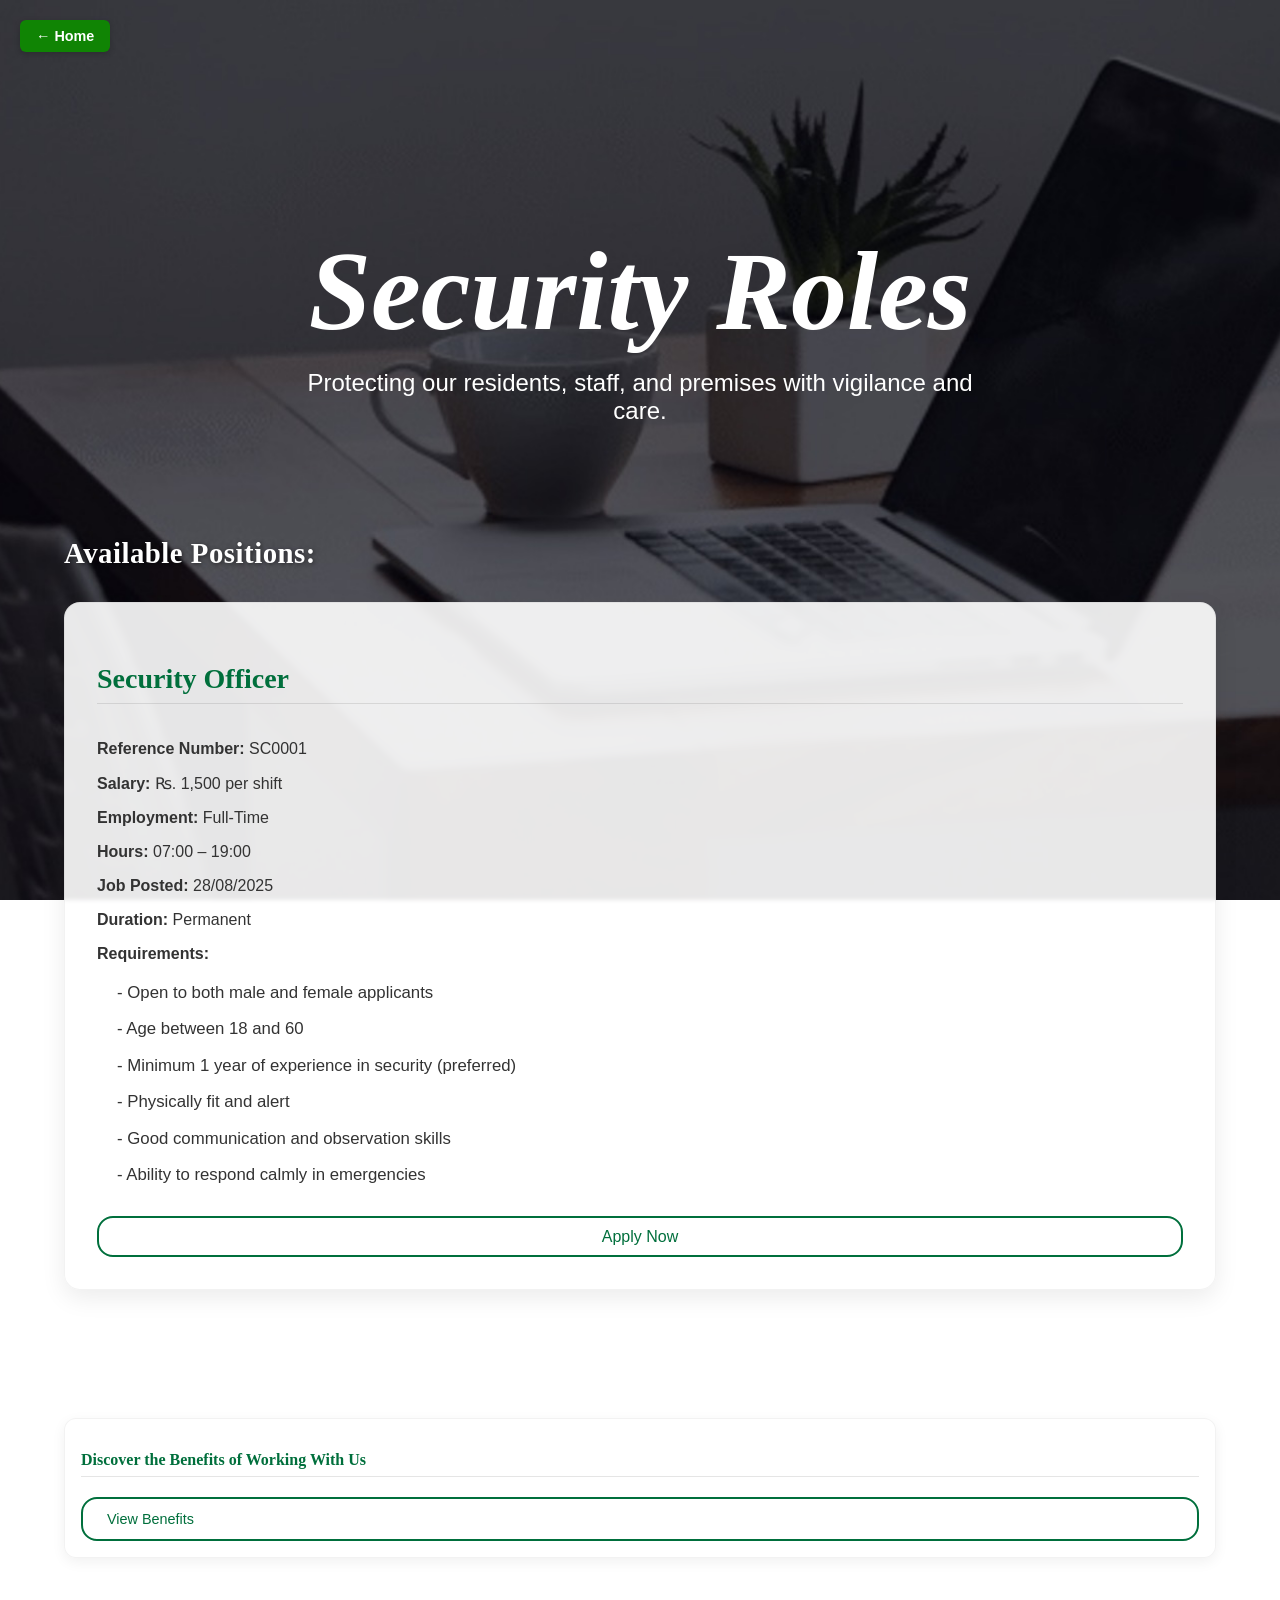
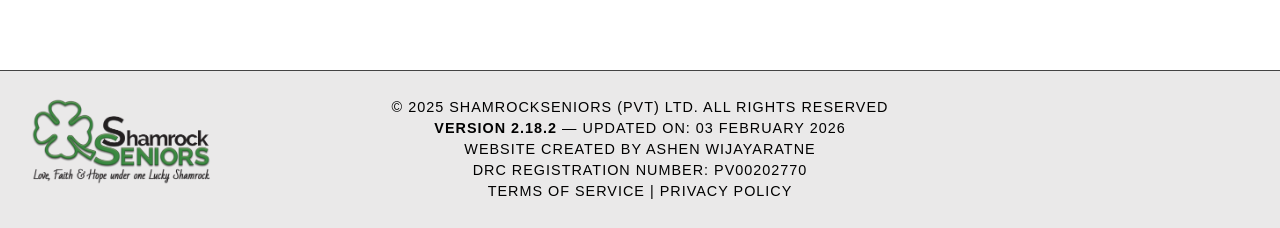
<file: pages/security.html>
<!doctype html>
<html lang="en">
  <head>
    <meta charset="UTF-8" />
    <meta name="viewport" content="width=device-width, initial-scale=1.0" />
    <title>Security Careers | Shamrockseniors</title>
    <link rel="stylesheet" href="../styles/main.css" />
    <link
      rel="stylesheet"
      href="https://cdnjs.cloudflare.com/ajax/libs/font-awesome/6.5.0/css/all.min.css"
    />
    <!-- Google tag (gtag.js) -->
    <script
      async
      src="https://www.googletagmanager.com/gtag/js?id=G-MVVEGXLM5V"
    ></script>
    <script>
      window.dataLayer = window.dataLayer || [];
      function gtag() {
        dataLayer.push(arguments);
      }
      gtag("js", new Date());
      gtag("config", "G-MVVEGXLM5V");
    </script>
    <a href="/index.html" class="back-button">← Home</a>
  </head>
  <body>
    <header class="simple-header container">
      <h1>Security Roles</h1>
      <p class="subtitle">
        Protecting our residents, staff, and premises with vigilance and care.
      </p>
    </header>
    <main>
      <!-- Job Listings -->
      <section class="container">
        <h2 class="nursing-heading">Available Positions:</h2>
        <div class="contact-grid">
          <!-- Job Card 1 -->
          <div class="contact-card">
            <h3 class="job-title">Security Officer</h3>
            <div class="job-meta">
              <p><strong>Reference Number:</strong> SC0001</p>
              <p><strong>Salary:</strong> ₨. 1,500 per shift</p>
              <p><strong>Employment:</strong> Full-Time</p>
              <p><strong>Hours:</strong> 07:00 – 19:00</p>
              <p><strong>Job Posted:</strong> 28/08/2025</p>
              <p><strong>Duration:</strong> Permanent</p>
              <p><strong></strong></p>
              <p><strong>Requirements:</strong></p>
              <ul class="small-bullets">
                <li>- Open to both male and female applicants</li>
                <li>- Age between 18 and 60</li>
                <li>- Minimum 1 year of experience in security (preferred)</li>
                <li>- Physically fit and alert</li>
                <li>- Good communication and observation skills</li>
                <li>- Ability to respond calmly in emergencies</li>
              </ul>
              <br />
            </div>
            <a
              href="mailto:careers@shamrockseniors.com?subject=Application%20for%20Security%20Officer%20-%20Ref%20SC0001"
              class="btn-apply"
            >
              Apply Now
            </a>
          </div>
        </div>
      </section>

      <section class="contact-grid container compact-section">
        <div class="contact-card compact-card">
          <h3>Discover the Benefits of Working With Us</h3>
          <a
            href="../pages/benefits.html"
            class="btn-secondary"
            style="margin-top: 0.5rem; display: inline-block"
          >
            View Benefits
          </a>
        </div>
      </section>
    </main>

    <!-- Footer -->
    <footer class="site-footer">
      <div class="footer-wrapper">
        <div class="fixed-logo">
          <a href="../index.html">
            <img
              src="../images/logo_finalVector.png"
              alt="Shamrockseniors Logo"
            />
          </a>
        </div>
        <div class="footer-content">
          <p>© 2025 Shamrockseniors (PVT) LTD. All Rights Reserved</p>
          <p>
            <strong>Version 2.18.2</strong> — Updated on:
            <time datetime="2026-02-03">03 February 2026</time>
          </p>
          <p>Website created by Ashen Wijayaratne</p>
          <p>DRC Registration Number: PV00202770</p>
          <p>
            <a href="../pages/terms.html">Terms of Service</a> |
            <a href="../pages/privacy.html">Privacy Policy</a>
          </p>
        </div>
      </div>
    </footer>
  </body>
</html>
</file>
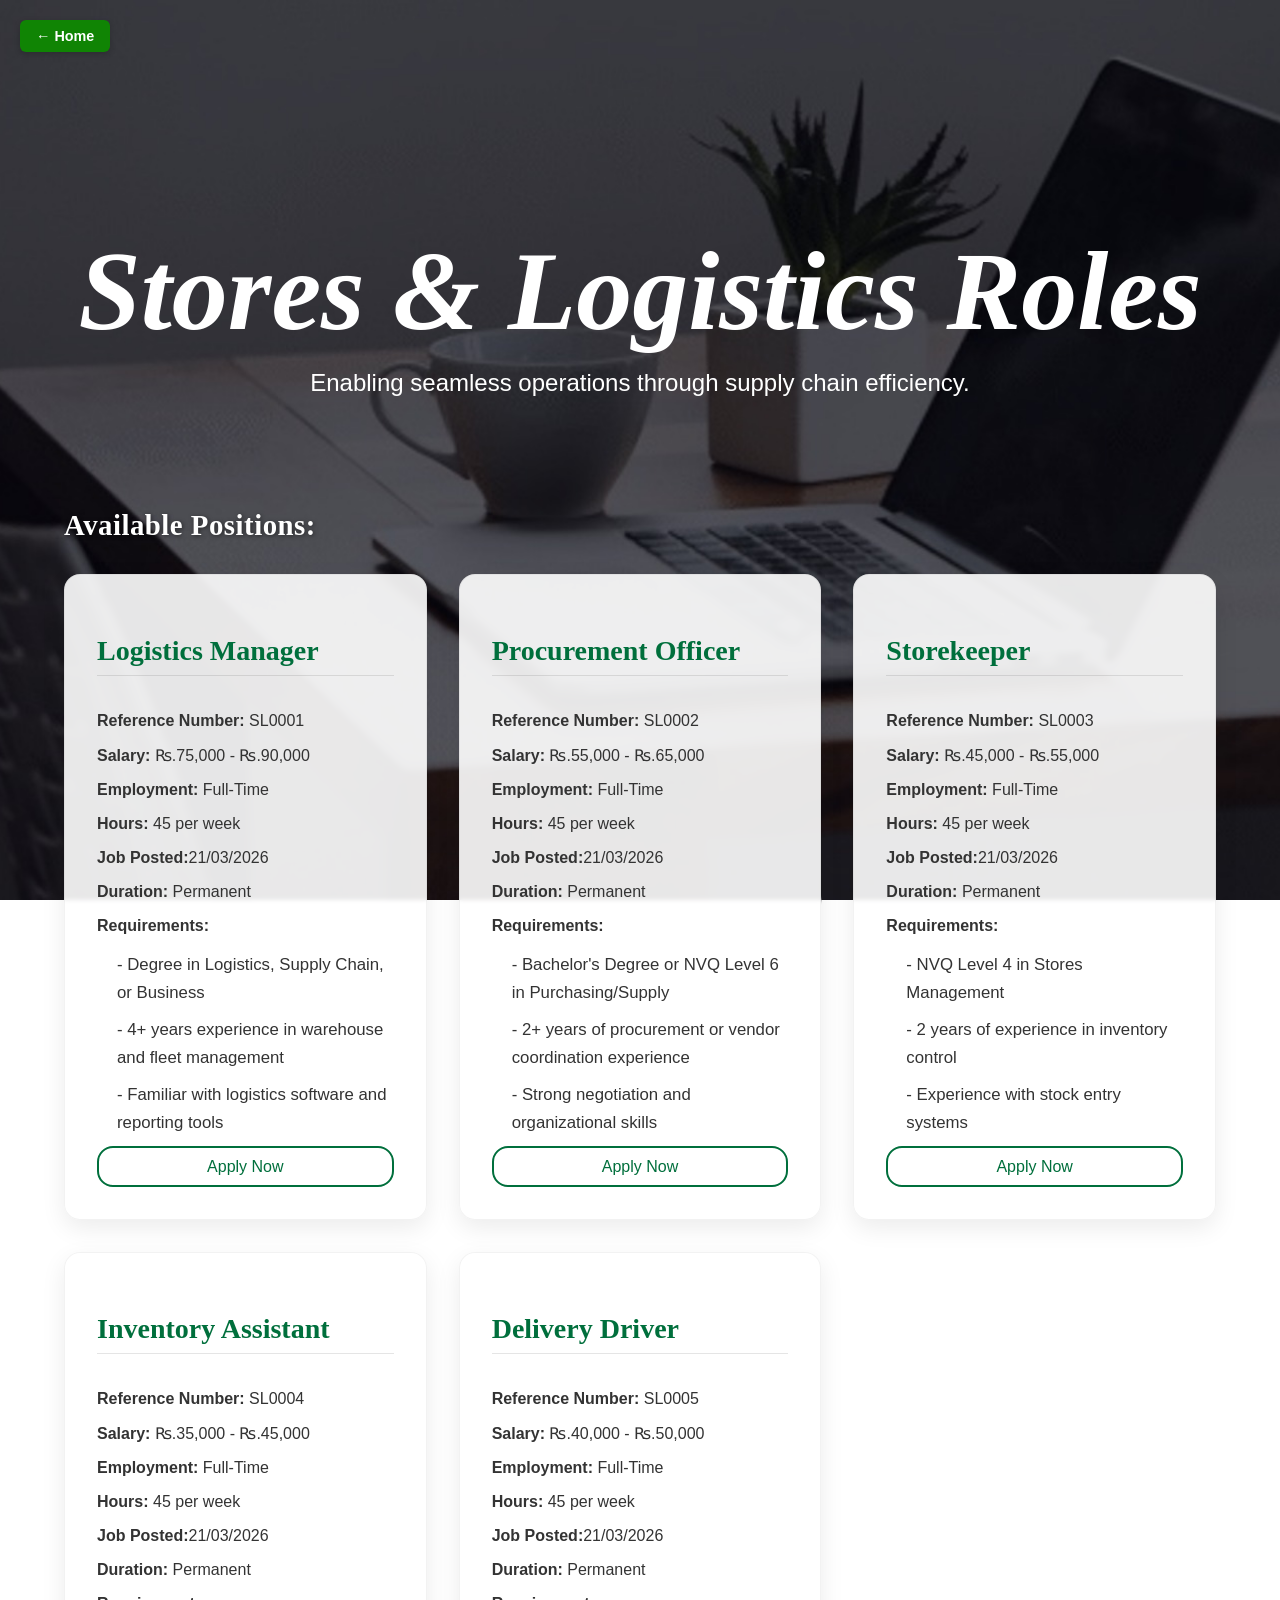
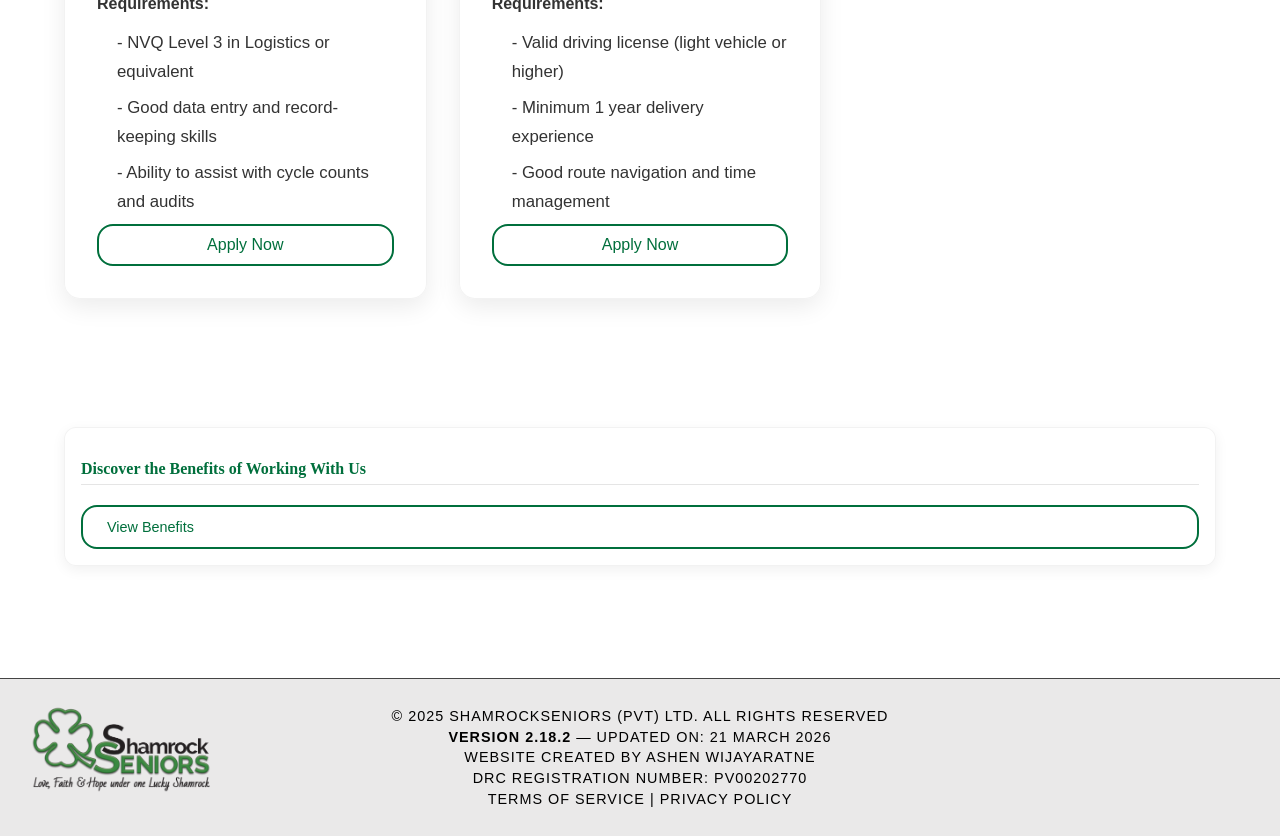
<file: pages/stores.html>
<!DOCTYPE html>
<html lang="en">
  <head>
    <meta charset="UTF-8" />
    <meta name="viewport" content="width=device-width, initial-scale=1.0" />
    <title>Stores & Logistics Careers | Shamrockseniors</title>
    <link rel="stylesheet" href="../styles/main.css" />
    <link
      rel="stylesheet"
      href="https://cdnjs.cloudflare.com/ajax/libs/font-awesome/6.5.0/css/all.min.css"
    />
    <!-- Google tag (gtag.js) -->
    <script async src="https://www.googletagmanager.com/gtag/js?id=G-MVVEGXLM5V"></script>
    <script>
      window.dataLayer = window.dataLayer || [];
      function gtag(){dataLayer.push(arguments);}
      gtag('js', new Date());

      gtag('config', 'G-MVVEGXLM5V');
    </script>
    <a href="/index.html" class="back-button">← Home</a>
  </head>
  <body>
    <header class="simple-header container">
      <h1>Stores & Logistics Roles</h1>
      <p class="subtitle">
        Enabling seamless operations through supply chain efficiency.
      </p>
    </header>
    <main>
      <!-- Job Listings -->
      <section class="container">
        <h2 class="nursing-heading">Available Positions:</h2>
        <div class="contact-grid">
          <!-- Job Card 1 -->
          <div class="contact-card">
            <h3 class="job-title">Logistics Manager</h3>
            <div class="job-meta">
              <p><strong>Reference Number:</strong> SL0001</p>
              <p><strong>Salary:</strong> ₨.75,000 - ₨.90,000</p>
              <p><strong>Employment:</strong> Full-Time</p>
              <p><strong>Hours:</strong> 45 per week</p>
              <p><strong>Job Posted:</strong>21/03/2026</p>
              <p><strong>Duration:</strong> Permanent</p>
              <p><strong>Requirements:</strong></p>
              <ul class="small-bullets">
                <li>- Degree in Logistics, Supply Chain, or Business</li>
                <li>- 4+ years experience in warehouse and fleet management</li>
                <li>- Familiar with logistics software and reporting tools</li>
              </ul>
            </div>
            <a
              href="mailto:careers@shamrockseniors.com?subject=Application%20for%20Logistics%20Manager%20-%20Ref%20SL0001"
              class="btn-apply"
            >
              Apply Now
            </a>
          </div>

          <!-- Job Card 2 -->
          <div class="contact-card">
            <h3 class="job-title">Procurement Officer</h3>
            <div class="job-meta">
              <p><strong>Reference Number:</strong> SL0002</p>
              <p><strong>Salary:</strong> ₨.55,000 - ₨.65,000</p>
              <p><strong>Employment:</strong> Full-Time</p>
              <p><strong>Hours:</strong> 45 per week</p>
              <p><strong>Job Posted:</strong>21/03/2026</p>
              <p><strong>Duration:</strong> Permanent</p>
              <p><strong>Requirements:</strong></p>
              <ul class="small-bullets">
                <li>- Bachelor's Degree or NVQ Level 6 in Purchasing/Supply</li>
                <li>
                  - 2+ years of procurement or vendor coordination experience
                </li>
                <li>- Strong negotiation and organizational skills</li>
              </ul>
            </div>
            <a
              href="mailto:careers@shamrockseniors.com?subject=Application%20for%20Procurement%20Officer%20-%20Ref%20SL0002"
              class="btn-apply"
            >
              Apply Now
            </a>
          </div>

          <!-- Job Card 3 -->
          <div class="contact-card">
            <h3 class="job-title">Storekeeper</h3>
            <div class="job-meta">
              <p><strong>Reference Number:</strong> SL0003</p>
              <p><strong>Salary:</strong> ₨.45,000 - ₨.55,000</p>
              <p><strong>Employment:</strong> Full-Time</p>
              <p><strong>Hours:</strong> 45 per week</p>
              <p><strong>Job Posted:</strong>21/03/2026</p>
              <p><strong>Duration:</strong> Permanent</p>
              <p><strong>Requirements:</strong></p>
              <ul class="small-bullets">
                <li>- NVQ Level 4 in Stores Management</li>
                <li>- 2 years of experience in inventory control</li>
                <li>- Experience with stock entry systems</li>
              </ul>
            </div>
            <a
              href="mailto:careers@shamrockseniors.com?subject=Application%20for%20Storekeeper%20-%20Ref%20SL0003"
              class="btn-apply"
            >
              Apply Now
            </a>
          </div>

          <!-- Job Card 4 -->
          <div class="contact-card">
            <h3 class="job-title">Inventory Assistant</h3>
            <div class="job-meta">
              <p><strong>Reference Number:</strong> SL0004</p>
              <p><strong>Salary:</strong> ₨.35,000 - ₨.45,000</p>
              <p><strong>Employment:</strong> Full-Time</p>
              <p><strong>Hours:</strong> 45 per week</p>
              <p><strong>Job Posted:</strong>21/03/2026</p>
              <p><strong>Duration:</strong> Permanent</p>
              <p><strong>Requirements:</strong></p>
              <ul class="small-bullets">
                <li>- NVQ Level 3 in Logistics or equivalent</li>
                <li>- Good data entry and record-keeping skills</li>
                <li>- Ability to assist with cycle counts and audits</li>
              </ul>
            </div>
            <a
              href="mailto:careers@shamrockseniors.com?subject=Application%20for%20Inventory%20Assistant%20-%20Ref%20SL0004"
              class="btn-apply"
            >
              Apply Now
            </a>
          </div>

          <!-- Job Card 5 -->
          <div class="contact-card">
            <h3 class="job-title">Delivery Driver</h3>
            <div class="job-meta">
              <p><strong>Reference Number:</strong> SL0005</p>
              <p><strong>Salary:</strong> ₨.40,000 - ₨.50,000</p>
              <p><strong>Employment:</strong> Full-Time</p>
              <p><strong>Hours:</strong> 45 per week</p>
              <p><strong>Job Posted:</strong>21/03/2026</p>
              <p><strong>Duration:</strong> Permanent</p>
              <p><strong>Requirements:</strong></p>
              <ul class="small-bullets">
                <li>- Valid driving license (light vehicle or higher)</li>
                <li>- Minimum 1 year delivery experience</li>
                <li>- Good route navigation and time management</li>
              </ul>
            </div>
            <a
              href="mailto:careers@shamrockseniors.com?subject=Application%20for%20Delivery%20Driver%20-%20Ref%20SL0005"
              class="btn-apply"
            >
              Apply Now
            </a>
          </div>
        </section>
        <section class="contact-grid container compact-section">
          <div class="contact-card compact-card">
            <h3>Discover the Benefits of Working With Us</h3>
            <a
              href="../pages/benefits.html"
              class="btn-secondary"
              style="margin-top: 0.5rem; display: inline-block"
            >
              View Benefits
            </a>
          </div>
        </section>
    </main>

    <!-- Footer -->
    <footer class="site-footer">
      <div class="footer-wrapper">
        <div class="fixed-logo">
          <a href="../index.html">
            <img
              src="../images/logo_finalVector.png"
              alt="Shamrockseniors Logo"
            />
          </a>
        </div>
        <div class="footer-content">
          <p>© 2025 Shamrockseniors (PVT) LTD. All Rights Reserved</p>
          <p>
            <strong>Version 2.18.2</strong> &mdash; Updated on:
            <time datetime="2026-03-21">21 March 2026</time>
          </p>
          <p>Website created by Ashen Wijayaratne</p>
          <p>DRC Registration Number: PV00202770</p>
          <p>
            <a href="../pages/terms.html">Terms of Service</a> |
            <a href="../pages/privacy.html">Privacy Policy</a>
          </p>
        </div>
      </div>
    </footer>
  </body>
</html>
</file>
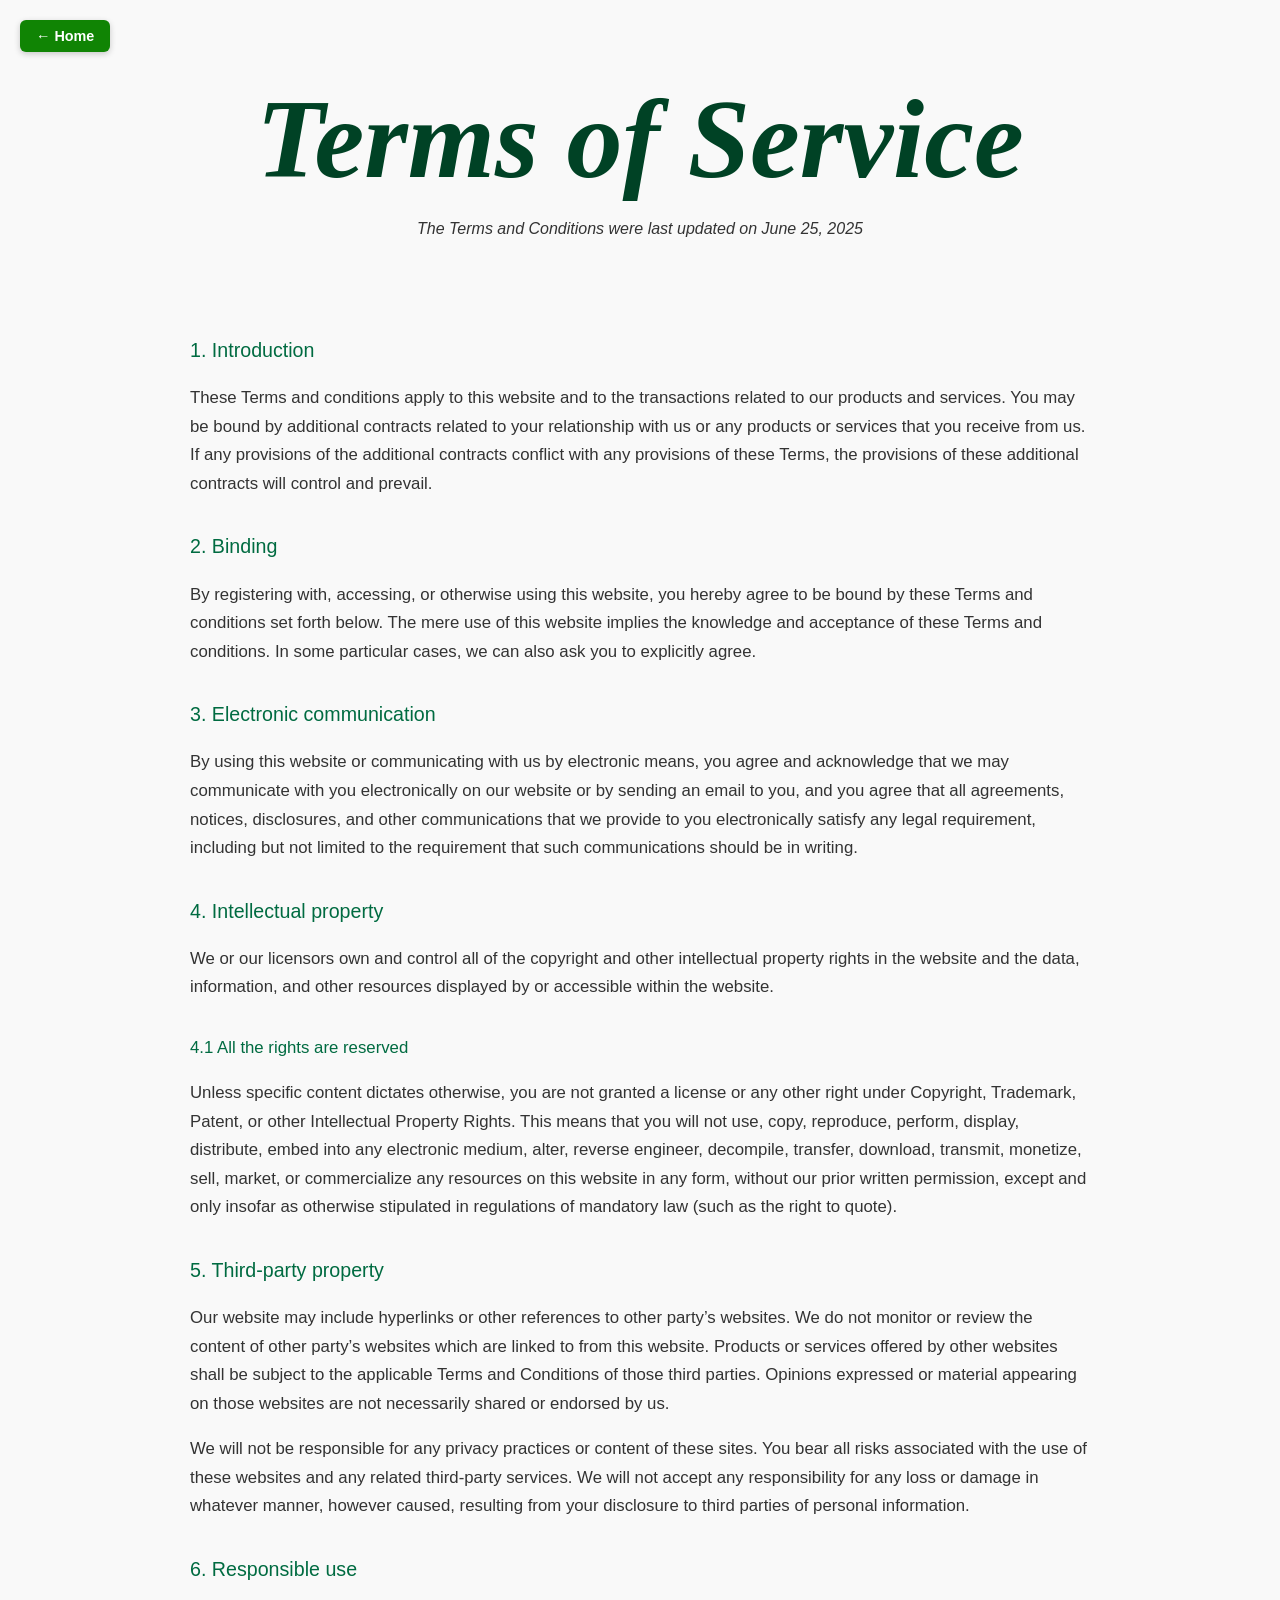
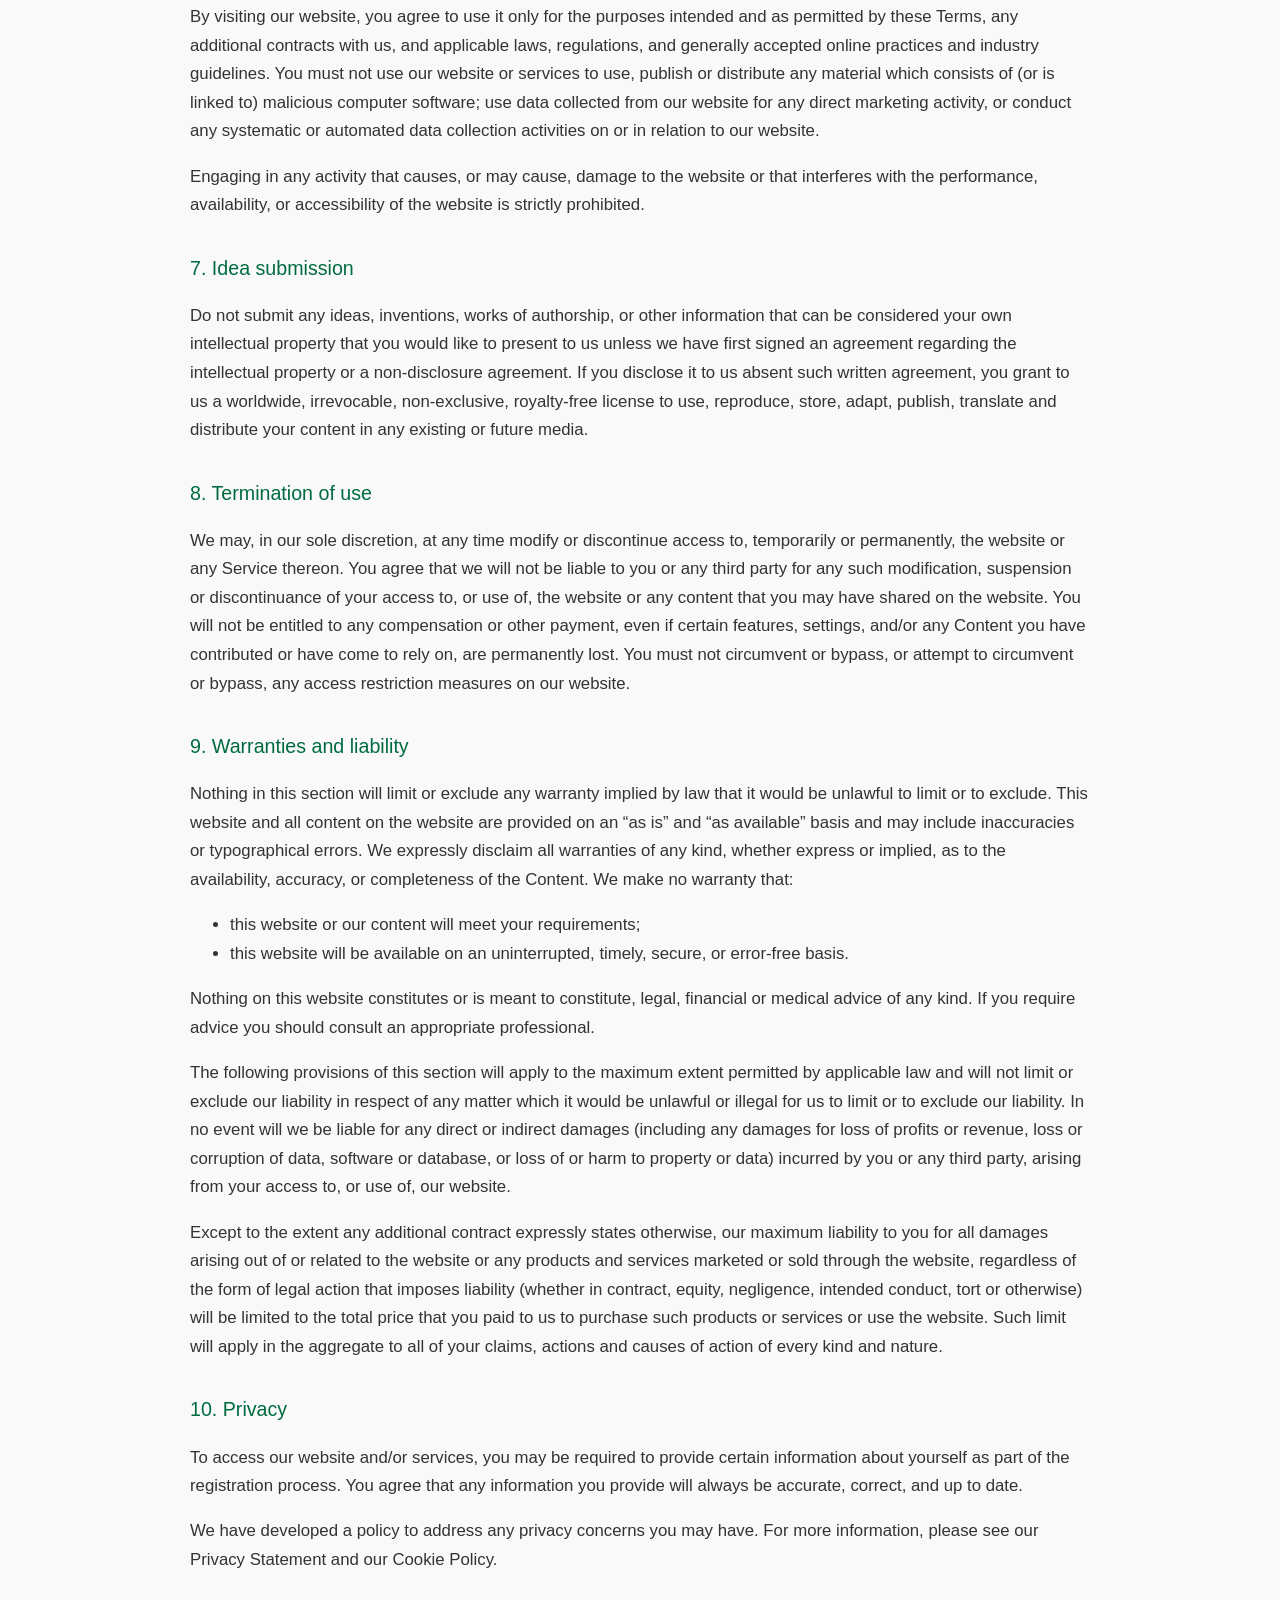
<file: pages/terms.html>
<!DOCTYPE html>
<html lang="en">
  <head>
    <meta charset="UTF-8" />
    <meta name="viewport" content="width=device-width, initial-scale=1.0" />
    <meta
      name="description"
      content="Terms and Conditions of Shamrockseniors (PVT) LTD"
    />
    <title>Terms of Service - Shamrockseniors (PVT) LTD</title>
    <link rel="stylesheet" href="../styles/main.css" />
    <link
      rel="stylesheet"
      href="https://cdnjs.cloudflare.com/ajax/libs/font-awesome/6.5.0/css/all.min.css"
    />
    <!-- Google tag (gtag.js) -->
    <script
      async
      src="https://www.googletagmanager.com/gtag/js?id=G-MVVEGXLM5V"
    ></script>
    <script>
      window.dataLayer = window.dataLayer || [];
      function gtag() {
        dataLayer.push(arguments);
      }
      gtag("js", new Date());

      gtag("config", "G-MVVEGXLM5V");
    </script>
    <a href="/index.html" class="back-button">← Home</a>
    <style>
      .terms-of-service {
        background-color: #f9f9f9;
        color: #333;
        padding: 3rem 0;
        line-height: 1.7;
        font-size: 1.05rem;
      }

      .terms-of-service h1,
      .terms-of-service h2 {
        color: #004225;
        font-weight: 600;
        margin-bottom: 1rem;
      }

      .terms-of-service h3,
      .terms-of-service h4 {
        color: #006b41;
        margin-top: 2rem;
        margin-bottom: 0.5rem;
        font-weight: 500;
      }

      .terms-of-service ul {
        margin-left: 1.5rem;
        list-style: disc;
        padding-left: 1rem;
      }

      .terms-of-service a {
        color: #007a53;
        text-decoration: underline;
      }

      .terms-of-service a:hover {
        color: #004225;
      }

      .container {
        max-width: 900px;
        margin: 0 auto;
        padding: 0 1rem;
      }

      @media (max-width: 600px) {
        .terms-of-service {
          padding: 2rem 1rem;
        }
      }
    </style>
  </head>
  <body>
    <body style="background-image: none; background-color: #f9f9f9"></body>
    <!-- Header -->
    <header class="simple-header container">
      <h1 style="color: #004225">Terms of Service</h1>
      <p>
        <em>The Terms and Conditions were last updated on June 25, 2025</em>
      </p>
    </header>

    <!-- Main Section -->
    <main>
      <section class="terms-of-service">
        <div class="container">
          <h3>1. Introduction</h3>
          <p>
            These Terms and conditions apply to this website and to the
            transactions related to our products and services. You may be bound
            by additional contracts related to your relationship with us or any
            products or services that you receive from us. If any provisions of
            the additional contracts conflict with any provisions of these
            Terms, the provisions of these additional contracts will control and
            prevail.
          </p>

          <h3>2. Binding</h3>
          <p>
            By registering with, accessing, or otherwise using this website, you
            hereby agree to be bound by these Terms and conditions set forth
            below. The mere use of this website implies the knowledge and
            acceptance of these Terms and conditions. In some particular cases,
            we can also ask you to explicitly agree.
          </p>

          <h3>3. Electronic communication</h3>
          <p>
            By using this website or communicating with us by electronic means,
            you agree and acknowledge that we may communicate with you
            electronically on our website or by sending an email to you, and you
            agree that all agreements, notices, disclosures, and other
            communications that we provide to you electronically satisfy any
            legal requirement, including but not limited to the requirement that
            such communications should be in writing.
          </p>

          <h3>4. Intellectual property</h3>
          <p>
            We or our licensors own and control all of the copyright and other
            intellectual property rights in the website and the data,
            information, and other resources displayed by or accessible within
            the website.
          </p>

          <h4>4.1 All the rights are reserved</h4>
          <p>
            Unless specific content dictates otherwise, you are not granted a
            license or any other right under Copyright, Trademark, Patent, or
            other Intellectual Property Rights. This means that you will not
            use, copy, reproduce, perform, display, distribute, embed into any
            electronic medium, alter, reverse engineer, decompile, transfer,
            download, transmit, monetize, sell, market, or commercialize any
            resources on this website in any form, without our prior written
            permission, except and only insofar as otherwise stipulated in
            regulations of mandatory law (such as the right to quote).
          </p>

          <h3>5. Third-party property</h3>
          <p>
            Our website may include hyperlinks or other references to other
            party’s websites. We do not monitor or review the content of other
            party’s websites which are linked to from this website. Products or
            services offered by other websites shall be subject to the
            applicable Terms and Conditions of those third parties. Opinions
            expressed or material appearing on those websites are not
            necessarily shared or endorsed by us.
          </p>
          <p>
            We will not be responsible for any privacy practices or content of
            these sites. You bear all risks associated with the use of these
            websites and any related third-party services. We will not accept
            any responsibility for any loss or damage in whatever manner,
            however caused, resulting from your disclosure to third parties of
            personal information.
          </p>

          <h3>6. Responsible use</h3>
          <p>
            By visiting our website, you agree to use it only for the purposes
            intended and as permitted by these Terms, any additional contracts
            with us, and applicable laws, regulations, and generally accepted
            online practices and industry guidelines. You must not use our
            website or services to use, publish or distribute any material which
            consists of (or is linked to) malicious computer software; use data
            collected from our website for any direct marketing activity, or
            conduct any systematic or automated data collection activities on or
            in relation to our website.
          </p>
          <p>
            Engaging in any activity that causes, or may cause, damage to the
            website or that interferes with the performance, availability, or
            accessibility of the website is strictly prohibited.
          </p>

          <h3>7. Idea submission</h3>
          <p>
            Do not submit any ideas, inventions, works of authorship, or other
            information that can be considered your own intellectual property
            that you would like to present to us unless we have first signed an
            agreement regarding the intellectual property or a non-disclosure
            agreement. If you disclose it to us absent such written agreement,
            you grant to us a worldwide, irrevocable, non-exclusive,
            royalty-free license to use, reproduce, store, adapt, publish,
            translate and distribute your content in any existing or future
            media.
          </p>

          <h3>8. Termination of use</h3>
          <p>
            We may, in our sole discretion, at any time modify or discontinue
            access to, temporarily or permanently, the website or any Service
            thereon. You agree that we will not be liable to you or any third
            party for any such modification, suspension or discontinuance of
            your access to, or use of, the website or any content that you may
            have shared on the website. You will not be entitled to any
            compensation or other payment, even if certain features, settings,
            and/or any Content you have contributed or have come to rely on, are
            permanently lost. You must not circumvent or bypass, or attempt to
            circumvent or bypass, any access restriction measures on our
            website.
          </p>

          <h3>9. Warranties and liability</h3>
          <p>
            Nothing in this section will limit or exclude any warranty implied
            by law that it would be unlawful to limit or to exclude. This
            website and all content on the website are provided on an “as is”
            and “as available” basis and may include inaccuracies or
            typographical errors. We expressly disclaim all warranties of any
            kind, whether express or implied, as to the availability, accuracy,
            or completeness of the Content. We make no warranty that:
          </p>
          <ul>
            <li>this website or our content will meet your requirements;</li>
            <li>
              this website will be available on an uninterrupted, timely,
              secure, or error-free basis.
            </li>
          </ul>
          <p>
            Nothing on this website constitutes or is meant to constitute,
            legal, financial or medical advice of any kind. If you require
            advice you should consult an appropriate professional.
          </p>
          <p>
            The following provisions of this section will apply to the maximum
            extent permitted by applicable law and will not limit or exclude our
            liability in respect of any matter which it would be unlawful or
            illegal for us to limit or to exclude our liability. In no event
            will we be liable for any direct or indirect damages (including any
            damages for loss of profits or revenue, loss or corruption of data,
            software or database, or loss of or harm to property or data)
            incurred by you or any third party, arising from your access to, or
            use of, our website.
          </p>
          <p>
            Except to the extent any additional contract expressly states
            otherwise, our maximum liability to you for all damages arising out
            of or related to the website or any products and services marketed
            or sold through the website, regardless of the form of legal action
            that imposes liability (whether in contract, equity, negligence,
            intended conduct, tort or otherwise) will be limited to the total
            price that you paid to us to purchase such products or services or
            use the website. Such limit will apply in the aggregate to all of
            your claims, actions and causes of action of every kind and nature.
          </p>

          <h3>10. Privacy</h3>
          <p>
            To access our website and/or services, you may be required to
            provide certain information about yourself as part of the
            registration process. You agree that any information you provide
            will always be accurate, correct, and up to date.
          </p>
          <p>
            We have developed a policy to address any privacy concerns you may
            have. For more information, please see our Privacy Statement and our
            Cookie Policy.
          </p>
        </div>
      </section>
    </main>
  </body>
</html>
</file>
<file: styles/main.css>
/* ============================
   VARIABLES
============================ */
:root {
  --green-start: #007a4d;
  --green-end: #009e5c;
  --green-dark: #006f3c;
  --gray-dark: #333;
  --gray-light: #f9f9f9;
  --white: #fff;
  --radius: 16px;
  --shadow: rgba(0, 0, 0, 0.05);
  --font: "Inter", sans-serif;
}

/* ============================
   GLOBAL STYLES
============================ */
body {
  margin: 0;
  font-family: var(--font);
  color: var(--gray-dark);
  background: url("../images/background.jpeg") no-repeat center center fixed;
  background-size: cover;
  -webkit-font-smoothing: antialiased;
}

.container {
  width: 90%;
  max-width: 1200px;
  margin: auto;
  padding: 3.5rem 0;
}

/* ============================
   HEADER SECTION
============================ */
.simple-header {
  padding: 2rem 1rem 2rem;
  text-align: center;
  margin-top: 120px;
}

.simple-header h1 {
  font-size: 7rem;
  margin-bottom: 0.8rem;
  color: white;
  font-style: italic;
  font-family: "Times New Roman", Times, serif;
}

.simple-header .subtitle {
  font-size: 1.5rem;
  color: white;
  max-width: 700px;
  margin: 0 auto;
}

/* ============================
   CATEGORY GRID / CARDS
============================ */
.category-grid {
  display: grid;
  grid-template-columns: repeat(auto-fit, minmax(280px, 1fr));
  gap: 2rem;
  padding: 3rem 0;
}

.category-card {
  background: var(--white);
  border-radius: var(--radius);
  padding: 2rem;
  text-align: center;
  color: var(--gray-dark);
  font-weight: bold;
  text-decoration: none;
  box-shadow: 0 4px 8px var(--shadow);
  transition: transform 0.2s ease, box-shadow 0.3s ease;
}

.category-card:hover {
  transform: translateY(-6px) scale(1.02);
  box-shadow: 0 6px 16px rgba(0, 0, 0, 0.08);
  background-color: #108404;
  color: white;
}

.small-bullets {
  font-size: 0.2rem;
  list-style-type: disc;
  margin-left: 20px;
}

.small-bullets li {
  margin-bottom: 8px; /* Adds some space between each bullet point */
}

/* ============================
   INFO SECTION
============================ */
.info-split {
  background-color: rgba(255, 255, 255, 0.9);
  border-radius: var(--radius);
  border: 1px solid rgba(0, 0, 0, 0.05);
  box-shadow: 0 8px 24px rgba(0, 0, 0, 0.08);
  backdrop-filter: blur(2px);
  -webkit-backdrop-filter: blur(2px);
  display: flex;
  flex-wrap: wrap;
  gap: 2rem;
  padding: 2rem;
}

.info-text {
  flex: 1 1 50%;
  min-width: 300px;
  padding: 2rem;
  background-color: rgba(255, 255, 255, 0.9);
  border-radius: var(--radius);
  box-shadow: 0 8px 20px rgba(0, 0, 0, 0.06);
}

.info-image {
  flex: 1 1 40%;
  min-width: 280px;
}

.info-image img {
  width: 100%;
  height: auto;
  border-radius: 12px;
  box-shadow: 0 8px 20px rgba(0, 0, 0, 0.2);
}

/* ============================
   ABOUT BOXES (VALUES, QUALITIES)
============================ */
.about-subsections {
  display: flex;
  flex-wrap: wrap;
  gap: 1.5rem;
  margin-top: 1.5rem;
}

.about-box {
  flex: 1 1 45%;
  background-color: #ffffff;
  padding: 2rem;
  border-radius: var(--radius);
  border: 1px solid #e0e0e0;
  box-shadow: 0 4px 12px rgba(0, 0, 0, 0.08);
}

.about-box ul {
  padding-left: 1.5rem;
  margin-top: 1rem;
}

.about-box li::marker {
  color: var(--green-dark);
}

.about-section {
  display: flex;
  gap: 2rem;
  align-items: flex-start;
  margin: 4rem auto;
  flex-wrap: wrap;
}

.about-text {
  flex: 1 1 500px;
  min-width: 280px;
}

.about-image {
  flex: 1 1 400px;
  min-width: 280px;
}

.about-image img {
  width: 100%;
  border-radius: 8px;
  display: block;
}

/* ============================
   CONTACT SECTION
============================ */
.contact-grid {
  display: grid;
  grid-template-columns: repeat(auto-fit, minmax(320px, 1fr));
  gap: 2rem;
  padding-bottom: 4rem;
}

.contact-card {
  background-color: rgba(255, 255, 255, 0.9);
  border-radius: var(--radius);
  border: 1px solid rgba(0, 0, 0, 0.05);
  box-shadow: 0 8px 24px rgba(0, 0, 0, 0.08);
  padding: 2rem;
  transition: transform 0.2s ease, box-shadow 0.3s ease;
  backdrop-filter: blur(2px);
  -webkit-backdrop-filter: blur(2px);
  display: flex;
  flex-direction: column;
  justify-content: flex-start; /* default */
  min-height: 400px; /* or a height that fits your content, so button can stick bottom */
  padding-bottom: 2rem; /* add some bottom padding so button has breathing room */
}

.contact-card:hover {
  transform: translateY(-6px) scale(1.02);
  box-shadow: 0 6px 16px rgba(0, 0, 0, 0.08);
}

.contact-card h3 {
  border-bottom: 1px solid rgba(0, 0, 0, 0.1);
  padding-bottom: 0.5rem;
  margin-bottom: 1.25rem;
}

.contact-card ul {
  list-style: none;
  padding: 0;
}

.contact-card a {
  color: var(--green-dark);
  font-weight: 500;
  text-decoration: none;
}

.contact-card a:hover {
  text-decoration: none;
}

.nursing-heading {
  color: white;
  font-family: "Georgia", serif;
  font-size: 1.8rem;
  font-weight: 600;
  text-shadow: 1px 1px 4px rgba(0, 0, 0, 0.5);
  margin-bottom: 2rem;
  letter-spacing: 0.5px;
}

.black-heading {
  color: black;
  font-size: 1.2em; /* You can adjust this to your liking */
  margin-top: 1em;
  margin-bottom: 0.5em;
}

/* ============================
   TYPOGRAPHY
============================ */
.info-text h2,
.about-box h3,
.contact-card h3 {
  font-family: "Georgia", serif;
  font-weight: 600;
  color: var(--green-dark);
  font-size: 1.75rem;
}

.info-text p,
.about-box li,
.contact-card li,
.contact-card address {
  font-family: var(--font);
  font-size: 1.05rem;
  line-height: 1.7;
  color: #333;
}

/* ============================
   BUTTONS
============================ */
.btn-primary,
.btn-secondary {
  font-weight: bold;
  text-decoration: none;
  padding: 0.75rem 1.5rem;
  border-radius: var(--radius);
  display: inline-block;
}

.btn-primary {
  background: transparent;
  color: var(--green-dark);
  border: 2px solid var(--green-dark);
  transition: background-color 0.2s;
}

.btn-primary:hover {
  background-color: #108404;
  text-decoration: none;
  color: white;
  border: none;
}

.btn-secondary {
  background: transparent;
  color: var(--green-dark);
  border: 2px solid var(--green-dark);
  transition: background-color 0.2s;
}

.btn-secondary:hover {
  background-color: #108404;
  text-decoration: none;
  color: white;
  border: 2px #108404;
}

.arrow-icon {
  margin-left: 0.5rem;
  font-size: 1.5rem;
  vertical-align: middle;
}

.back-button {
  position: fixed;
  top: 20px;
  left: 20px;
  background-color: #108404;
  color: white;
  padding: 0.5rem 1rem;
  text-decoration: none;
  font-size: 0.9rem;
  border-radius: 6px;
  font-weight: bold;
  box-shadow: 0 2px 6px rgba(0, 0, 0, 0.2);
  transition: background-color 0.3s ease;
  z-index: 1000;
}

.back-button:hover {
  background-color: #0c6c03;
}

/* ============================
   FOOTER
============================ */
.site-footer {
  background-color: rgba(214, 212, 212, 0.5);
  color: black;
  padding: 1.5rem 1rem 0.5rem;
  font-size: 0.9rem;
  letter-spacing: 1px;
  text-transform: uppercase;
  border-top: 1px solid #444444;
  margin-top: 3rem;
  position: relative;
  min-height: 125px;
}

.footer-wrapper {
  position: relative;
  width: 100%;
}

.fixed-logo {
  position: absolute;
  top: 0;
  left: 0;
  pointer-events: none;
}

.fixed-logo img {
  height: 90px;
  width: auto;
  display: block;
  pointer-events: auto;
}

.footer-content {
  position: absolute;
  left: 50%;
  transform: translateX(-50%);
  text-align: center;
  max-width: 800px;
  width: 100%;
}

.footer-content p {
  margin: 0.3rem 0;
  font-weight: 300;
}

.footer-content a {
  color: black;
  text-decoration: none;
  transition: color 0.3s ease-in-out;
}

.footer-content a:hover {
  color: #108404;
  text-decoration: underline;
}

/* ============================
   RESPONSIVE
============================ */
@media (max-width: 800px) {
  .info-split {
    flex-direction: column;
    padding: 2rem 1rem;
  }

  .simple-header h1 {
    font-size: 3.5rem;
  }
}

@media (max-width: 768px) {
  .about-section {
    flex-direction: column;
  }

  .about-image,
  .about-text {
    width: 100%;
  }
}

/* Mobile view (hide the image div completely below 600px width) */
@media (max-width: 600px) {
  .about-image {
    opacity: 0;
    visibility: hidden;
    height: 0;
    overflow: hidden;
    margin: 0;
    padding: 0;
  }
}

@media (max-width: 600px) {
  .site-footer {
    padding: 2rem 1rem 1rem;
    min-height: auto;
    text-align: center;
  }

  .fixed-logo {
    position: static;
    margin: 0 auto 1rem;
    pointer-events: auto;
  }

  .footer-content {
    position: static;
    transform: none;
    margin: 0 auto;
    width: 100%;
  }
}

.btn-apply {
  display: inline-block;
  padding: 0.6rem 1.2rem; /* Slightly larger padding for better touch target */
  font-size: 1rem; /* Standard font size */
  font-weight: 600;
  color: var(--green-dark);
  background-color: #ffffff;
  border: 2px solid var(--green-dark); /* Thicker border for emphasis */
  border-radius: 16px; /* Slightly more rounded for modern look */
  text-decoration: none;
  margin-top: auto;
  transition: all 0.3s ease-in-out; /* Smooth transition on all properties */
  cursor: pointer;
  outline: none; /* Remove default outline */

  text-align: center; /* Ensures text is centered horizontally */
  line-height: normal; /* Resets any default line height for text alignment */
}

.btn-apply:hover {
  background-color: var(--green-dark);
  color: white;
  transform: translateY(-2px); /* Slight lift on hover for interactivity */
  box-shadow: 0 6px 12px rgba(0, 128, 0, 0.2); /* Enhanced shadow effect */
  text-decoration: none;
}

.testimonials-section {
  background-color: rgba(255, 255, 255, 0.95);
  border-radius: var(--radius);
  box-shadow: 0 8px 24px rgba(0, 0, 0, 0.08);
  padding: 3rem 2rem;
  margin-top: 3rem;
  text-align: center;
}

.testimonial-grid {
  display: grid;
  grid-template-columns: repeat(auto-fit, minmax(260px, 1fr));
  gap: 2rem;
  margin-top: 2rem;
}

.testimonial-card {
  background: var(--white);
  padding: 1.75rem;
  border-radius: var(--radius);
  box-shadow: 0 6px 18px rgba(0, 0, 0, 0.05);
  display: flex;
  flex-direction: column;
  align-items: center;
  text-align: center;
  transition: transform 0.3s ease, box-shadow 0.3s ease;
}

.testimonial-card:hover {
  transform: translateY(-4px);
  box-shadow: 0 10px 24px rgba(0, 0, 0, 0.1);
}

.testimonial-card img {
  width: 64px;
  height: 64px;
  border-radius: 50%;
  margin-bottom: 1rem;
  object-fit: cover;
  background-color: var(--gray-light);
}

.testimonial-card p {
  font-style: italic;
  font-size: 1rem;
  color: var(--gray-dark);
  margin-bottom: 1rem;
  line-height: 1.6;
}

.testimonial-card h4 {
  font-size: 1rem;
  font-weight: 600;
  color: var(--green-dark);
}

/* Smaller, ergonomic version of contact card */
.compact-card {
  padding: 1rem 1rem;
  min-height: 100px;
  font-size: 0.9rem;
  border-radius: 12px;
  box-shadow: 0 4px 14px rgba(0, 0, 0, 0.06);
}

.compact-card h3 {
  font-size: 1rem;
  margin-bottom: 0.75rem;
  padding-bottom: 0.4rem;
}

.contact-grid.compact-section {
  margin-top: 0;
  padding-top: 0.5rem; /* optional, small breathing room */
}
</file>
